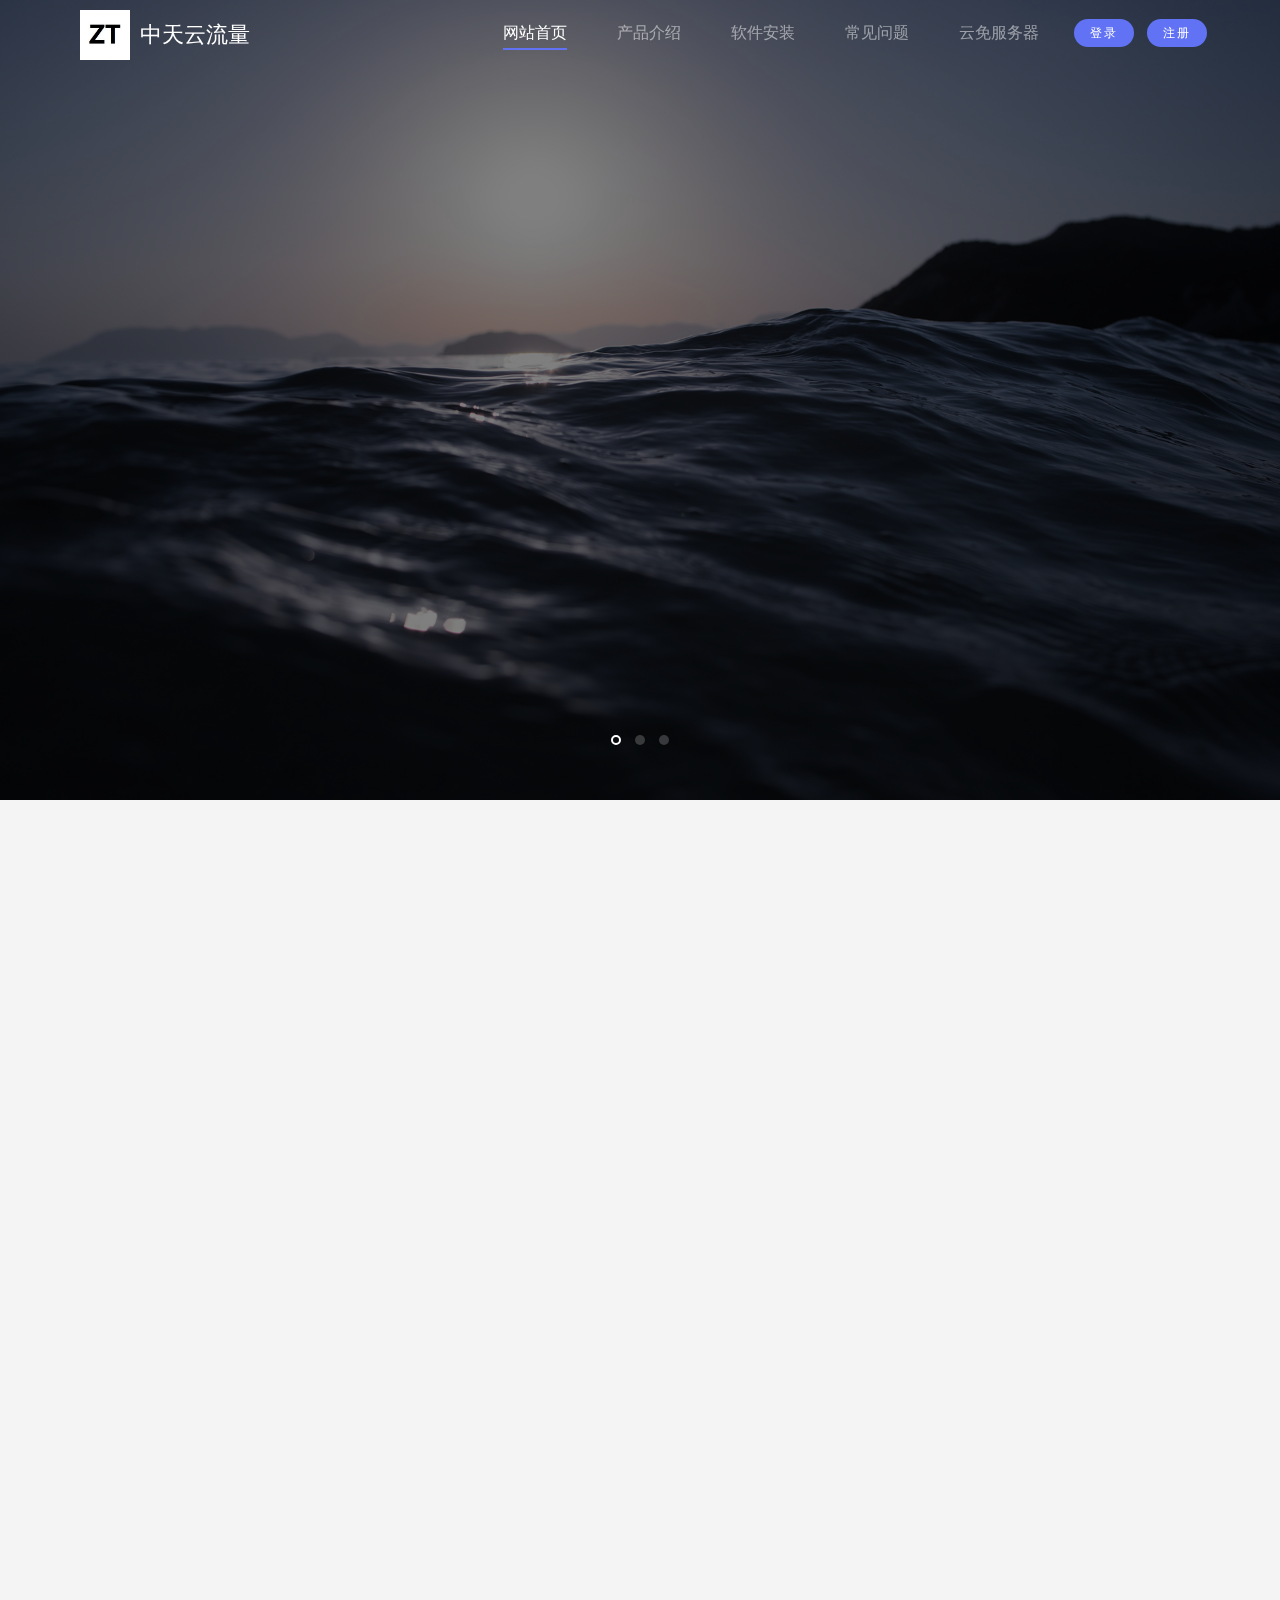
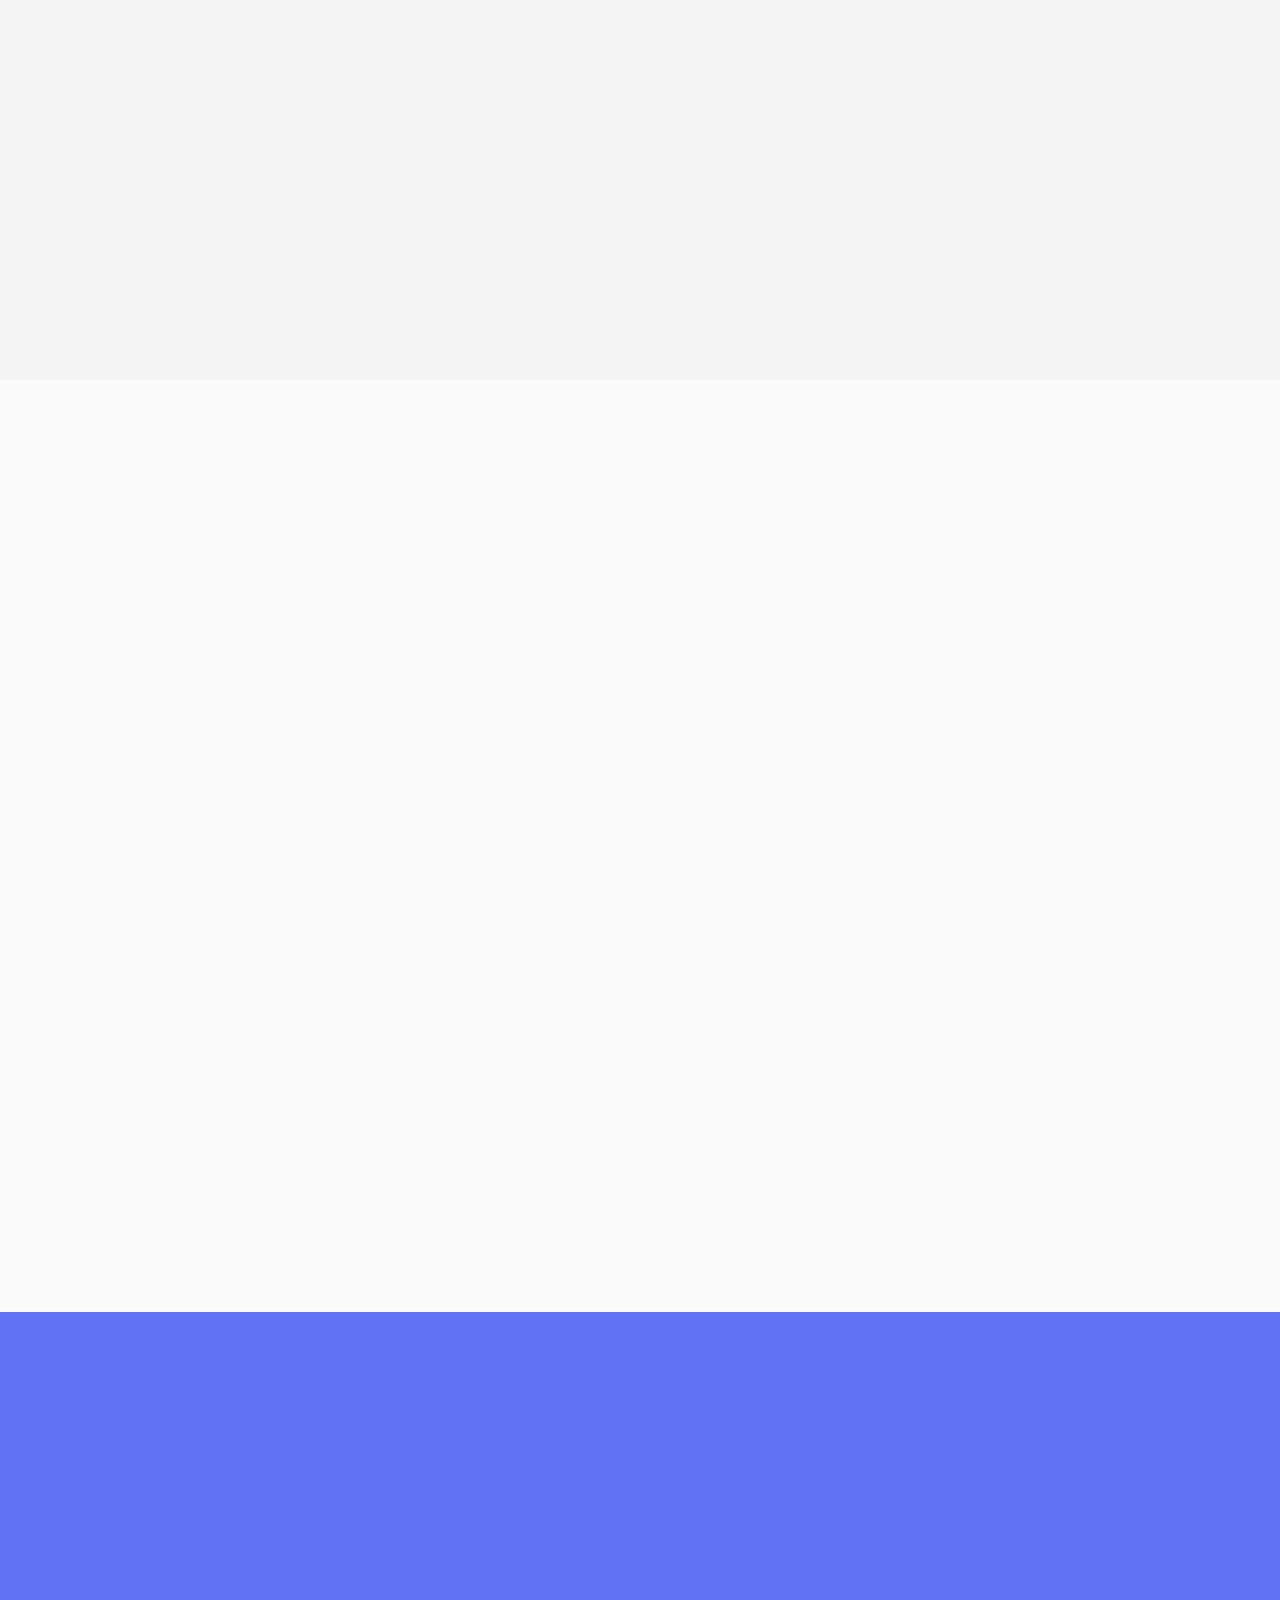
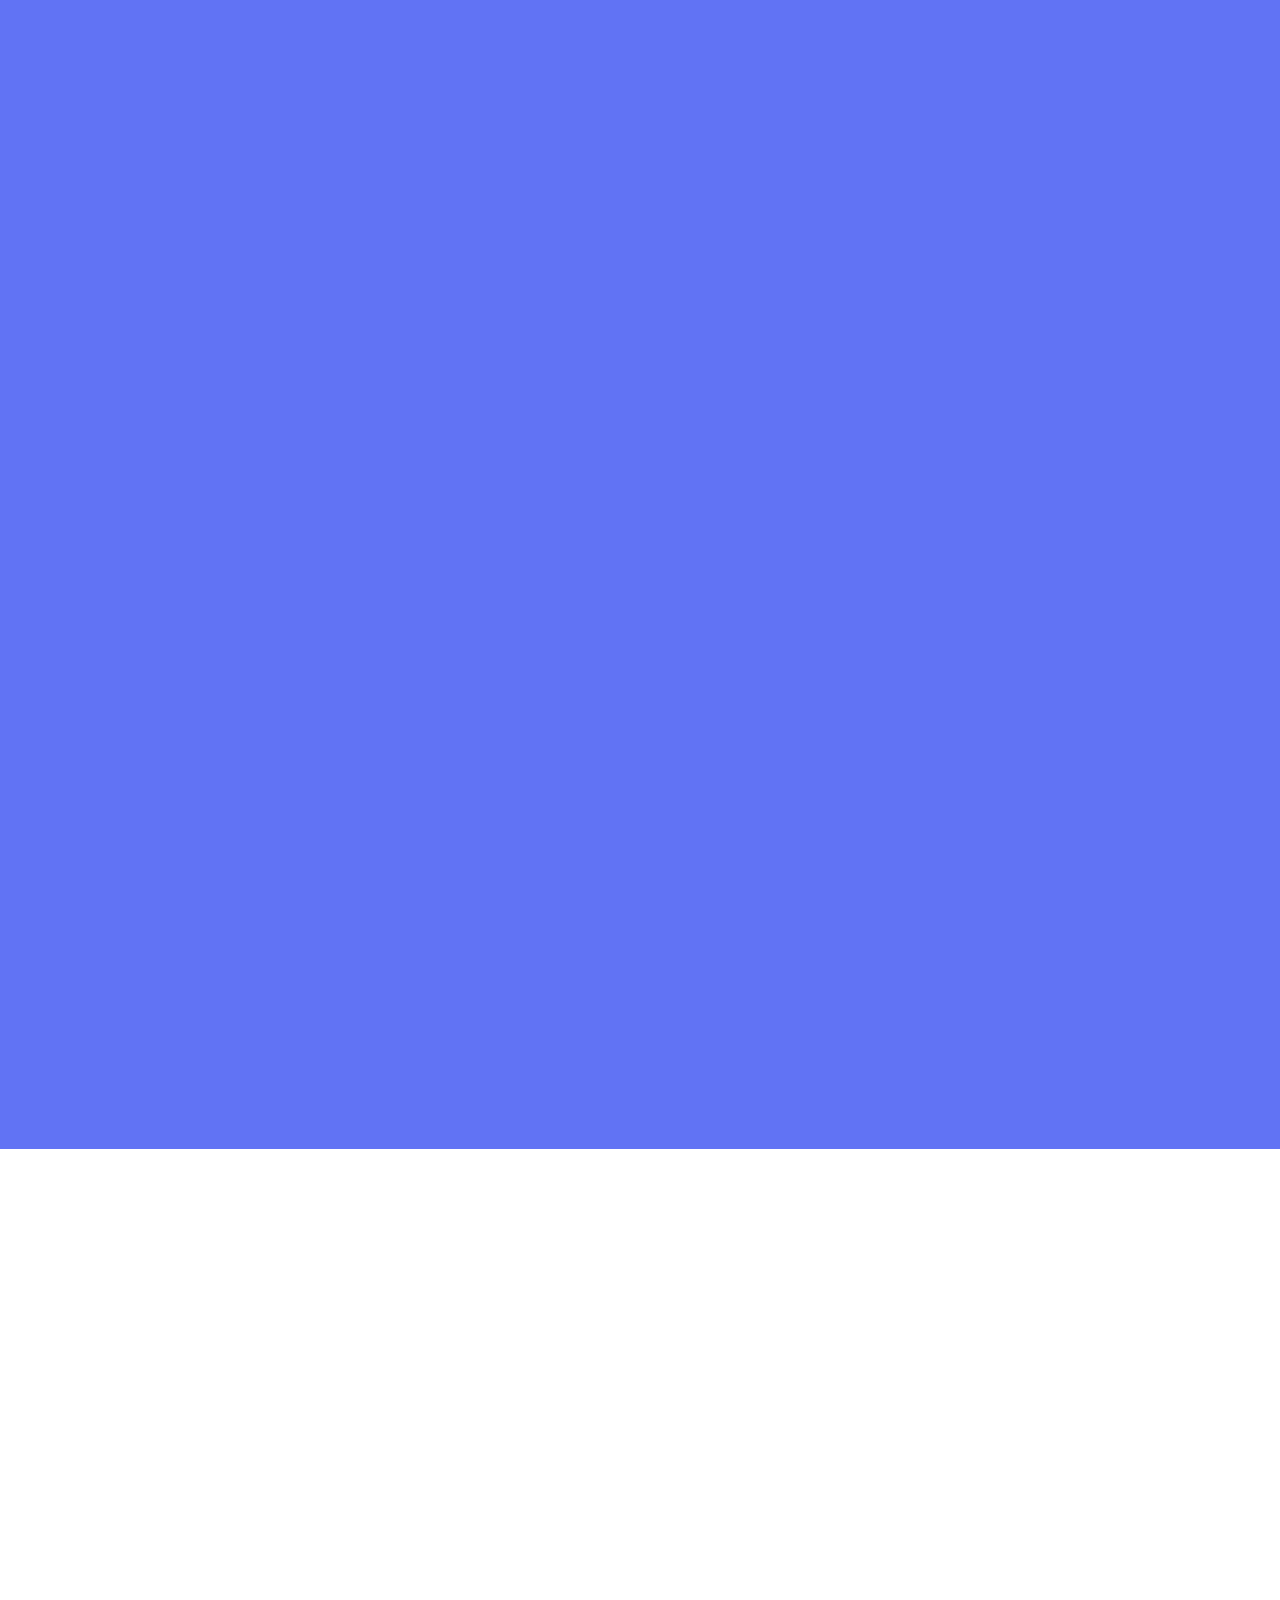
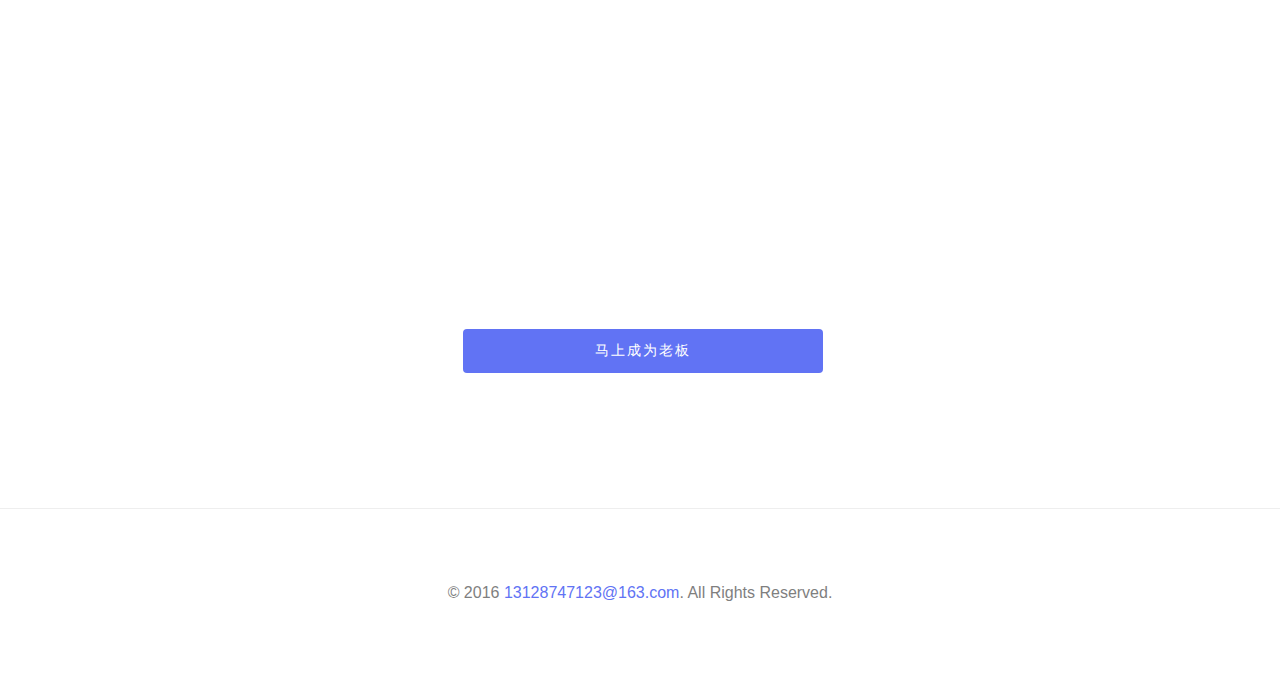
<file: zhongtian/index.html>
﻿<!DOCTYPE html>
<!--[if lt IE 7]>      <html class="no-js lt-ie9 lt-ie8 lt-ie7"> <![endif]-->
<!--[if IE 7]>         <html class="no-js lt-ie9 lt-ie8"> <![endif]-->
<!--[if IE 8]>         <html class="no-js lt-ie9"> <![endif]-->
<!--[if gt IE 8]><!--> <html class="no-js"> <!--<![endif]-->
  <head>
  <meta charset="utf-8">
  <meta http-equiv="X-UA-Compatible" content="IE=edge">
  <title>中天云 - 网站首页</title>
  <meta name="viewport" content="width=device-width, initial-scale=1">
  <meta name="keywords" content="中天云流量 诚信流量,诚信流量广东流量,诚信流量全国流量特价,诚信流量流量包月,诚信流量4G流量" />

  <link rel="shortcut icon" href="favicon.ico">
  <link rel="stylesheet" href="css/animate.css"> 
  <link rel="stylesheet" href="css/icomoon.css"> 
  <link rel="stylesheet" href="css/simple-line-icons.css">
  <link rel="stylesheet" href="css/owl.carousel.min.css">
  <link rel="stylesheet" href="css/owl.theme.default.min.css">
	  <link rel="stylesheet" href="css/bootstrap.css">
  <link rel="stylesheet" href="css/style.css">
  <link rel="stylesheet" id="theme-switch" href="css/style.css">
  <script src="js/modernizr-2.6.2.min.js"></script>
  <!-- FOR IE9 below -->
  <!--[if lt IE 9]>
  <script src="js/respond.min.js"></script>
  <![endif]-->



  </head>
<body>

	  <header role="banner" id="fh5co-header">
    <div class="container">
          <nav class="navbar navbar-default">
              <div class="navbar-header">
          <a href="#" class="js-fh5co-nav-toggle fh5co-nav-toggle" data-toggle="collapse" data-target="#navbar" aria-expanded="false" aria-controls="navbar"><i></i></a>
                  <a class="navbar-brand" href="./"><img src="picture/zesql4.png" />中天云流量</a>
              </div>
              <div id="navbar" class="navbar-collapse collapse">
                <ul class="nav navbar-nav navbar-right">
                  <li class="active"><a href="#" data-nav-section="home"><span>网站首页</span></a></li>
                  <li><a href="#" data-nav-section="services"><span>产品介绍</span></a></li>
                  <li><a href="#" data-nav-section="press"><span>软件安装</span></a></li>
                  <li><a href="#" data-nav-section="testimonials"><span>常见问题</span></a></li>
                  <li><a href="#" data-nav-section="pricing"><span>云免服务器</span></a></li>
                  <li><a target="_blank" href="#" class="btn btn-primary btn-sm">登录</a></li>
                  <li><a target="_blank" href="#" class="btn btn-primary btn-sm">注册</a></li>
                </ul>
              </div>
          </nav>
      <!-- </div> -->
      </div>
  </header>
	<div id="slider" data-section="home">
		<div class="owl-carousel owl-carousel-fullwidth">

		    <div class="item" style="background-image:url(images/hn0fqc.jpg)">
		    	<div class="overlay"></div>
		    	<div class="container" style="position: relative;">
		    		<div class="row">
		    			<div class="col-md-8 col-md-offset-2 text-center">
		    				<div class="fh5co-owl-text-wrap">
						    	<div class="fh5co-owl-text">
		    						<h1 class="fh5co-lead to-animate">超实惠云免服务器4G冲浪新时代</h1>
									<h2 class="fh5co-sub-lead to-animate">抵制高价流量，让你使用专用的云免服务器，安全快捷！ </h2>
									<p class="to-animate-2">
										<a href="#" class="btn btn-primary btn-lg" data-nav-section="pricing">现在马上联系，获得技术支持</a>
									</p>
								</div>
							</div>
		    			</div>
		    		</div>
		    	</div>
		    </div>
		    <div class="item" style="background-image:url(images/29uhkr.jpg)">
		    	<div class="container" style="position: relative;">
		    		<div class="row">
					    <div class="col-md-7 col-sm-7">
			    			<div class="fh5co-owl-text-wrap">
						    	<div class="fh5co-owl-text">
						    		<h1 class="fh5co-lead to-animate">支持IOS6-IOS10系统</h1>
									<h2 class="fh5co-sub-lead to-animate">一次安装永久支持续费，VPN连接200M服务器转接</h2>
									<p class="to-animate-2"><a href="ios.html" class="btn btn-primary btn-lg">查看安装流程</a></p>
						    	</div>
						    </div>
					    </div>
		    		</div>
		    	</div>
		    </div>
		    <div class="item item3" style="background-image:url(images/0i6fae.jpg)">
		    	<div class="container" style="position: relative;">
		    		<div class="row">
		    			<div class="col-md-7 col-md-push-1 col-md-push-5 col-sm-7 col-sm-push-1 col-sm-push-5">
			    			<div class="fh5co-owl-text-wrap">
						    	<div class="fh5co-owl-text">
						    		<h1 class="fh5co-lead to-animate">安卓系统完美支持</h1>
									<h2 class="fh5co-sub-lead to-animate">操作人性化，流量软件上手很简单，使用仅需简单操作几步</h2>
									<p class="to-animate-2"><a href="and.html" class="btn btn-primary btn-lg">查看安装流程</a></p>
						    	</div>
						    </div>
					    </div>
		    		</div>
		    	</div>
		    </div>

		</div>
	</div>

    <div class="copyrights">Collect from <a href="#" >中天云流量</a></div>
	
	<div id="fh5co-our-services" data-section="services">
		<div class="container">
			<div class="row row-bottom-padded-sm">
				<div class="col-md-12 section-heading text-center">
					<h2 class="to-animate">产品介绍</h2>
					<div class="row">
						<div class="col-md-8 col-md-offset-2 to-animate">
							<h3>中天云流量是一个让用户体验超低的价格，高品质的流量服务，坚决让运营商让利惠民，我们将以实力赢得大家的青睐！</h3>
						</div>
					</div>
				</div>
			</div>
			<div class="row">
				<div class="col-md-4">
					<div class="box to-animate">
						<div class="icon colored-5"><span><i class="icon-rocket"></i></span></div>
						<h3>网速提升</h3>
						<p>移动联通4G网络轻松提升，无束缚，轻松上5M/s</p>
					</div>
					<div class="box to-animate">
						<div class="icon colored-4"><span><i class="icon-heart"></i></span></div>
						<h3>无需设置</h3>
						<p>只需要输入您注册的账号和密码，轻松登录即可</p>
					</div>
				</div>
				<div class="col-md-4">
					<div class="box to-animate">
						<div class="icon colored-2"><span><i class="icon-screen-desktop"></i></span></div>
						<h3>安卓/苹果</h3>
						<p>支持目前最流行的机型，苹果IOS/安卓全机型兼容，我们坚持领先一步</p>
					</div>
					<div class="box to-animate">
						<div class="icon colored-1"><span><i class="icon-mustache"></i></span></div>
						<h3>轻松连接</h3>
						<p>有信号的地方即可使用，连接速度极快，您只需消耗几kb流量即可完成登录。</p>
					</div>
				</div>
				<div class="col-md-4">
					<div class="box to-animate">
						<div class="icon colored-3"><span><i class="icon-user"></i></span></div>
						<h3>操作简单</h3>
						<p>提供会员中心查询流量，在线充值流量服务，随时了解使用情况</p>
					</div>
					<div class="box to-animate">
						<div class="icon colored-6"><span><i class="icon-eye"></i></span></div>
						<h3>海量资源</h3>
						<p>无论是差旅，商务，休闲，去到哪里随便看，再也不担心宝宝追不了《老九门》</p>
					</div>
				</div>
			</div>
		</div>
	</div>
	
	<div id="fh5co-press" data-section="press">
		<div class="container">
			<div class="row">
				<div class="col-md-12 section-heading text-center">
					<h2 class="single-animate animate-press-1">软件安装</h2>
					<div class="row">
						<div class="col-md-8 col-md-offset-2 subtext single-animate animate-press-2">
							<h3>云流量无需等待，秒连接！全面兼容，安卓/IOS系统零风险！</h3>
						</div>
					</div>
				</div>
			</div>
			<div class="col-md-8 col-md-offset-2">
				<div class="row row-bottom-padded-lg">
					<div class="col-md-6 text-center to-animate">
						<div class="person">
							<a href="ios.html"><img src="picture/person2.jpg" class="img-responsive img-rounded" alt="Person"></a>
							<a href="ios.html"><h3 class="name">IOS系统</h3></a>
							<div class="position">切换ID安装即可快速使用</div>
						</div>
					</div>
					<div class="col-md-6 text-center to-animate">
						<div class="person">
							<a href="and.html"><img src="picture/person3.jpg" class="img-responsive img-rounded" alt="Person"></a>
							<a href="and.html"><h3 class="name">安卓系统</h3></a>
							<div class="position">一键下载即可安装使用</div>
						</div>
					</div>
				</div>
			</div>
		</div>
	</div>

	<div id="fh5co-testimonials" data-section="testimonials">		
		<div class="container">
			<div class="row">
				<div class="col-md-12 section-heading text-center">
					<h2 class="to-animate">常见问题</h2>
					<div class="row">
						<div class="col-md-8 col-md-offset-2 subtext to-animate">
							<h3>每实际使用1G流量仅扣几M套餐内流量，通过客户端使用的云节流功能，从而实现随时随地无限免费流量上网！</h3>
						</div>
					</div>
				</div>
			</div>
			<div class="row">
				<div class="col-md-4">
					<div class="box-testimony to-animate">
						<blockquote>
							<span class="quote"><span><i class="icon-quote-left"></i></span></span>
							<p>A、可能由于服务器连接过于频繁，请关闭软件重新登录重新连接即可<br>
							B、可能你的手机CPU过热，重启你的手机然后重新登录重新连接即可<br>
							C、可能是我们的服务器出现问题了，停止使用然后联系客服即可<br>
							D、每个地区所用线路不一样，使用过程中发现会扣掉自身流量套餐的流量，尝试更改手机网络接入点改为wap或者net试一下</p>
						</blockquote>
						<p class="author">账号正常，连接时却一直连接不上</p>
					</div>
				</div>
				<div class="col-md-4">
					<div class="box-testimony to-animate">
						<blockquote>
							<span class="quote"><span><i class="icon-quote-left"></i></span></span>
							<p>因为需要登录苹果美国版商店进行下载软件才可进行云流量的使用，中国苹果商店没有上架该软甲！</p>
						</blockquote>
						<p class="author">为什么要退出的苹果ID？</p>
					</div>
				</div>
				<div class="col-md-4">
					<div class="box-testimony to-animate">
						<blockquote>
							<span class="quote"><span><i class="icon-quote-left"></i></span></span>
							<p>A、由于4G手机数据和通话不在一个网络模式下的原因，用户在接打电话是会断开数据通信，所以在通话之后，需要重新连接软件，然后再继续上网；<br>B、锁屏熄屏或者手机清理后台都有可能造成软件掉线，从而不能使用大猫哥流量；<br>C、用户在观看视频的同时请留意屏幕左上角的小钥匙是否还显示，以防掉线完全消耗你自身的流量，具体消耗比例以测试为准。</p>
						</blockquote>
						<p class="author">为什么有时候断线连接不上？</p>
					</div>
				</div>
				<div class="col-md-4">
					<div class="box-testimony to-animate">
						<blockquote>
							<span class="quote"><span><i class="icon-quote-left"></i></span></span>
							<p>A、本软件在每次登陆或者连接时可能需要损耗50K左右手机套餐流量，手机自带的软件在后台运行会消耗少量流量。<br>
							B、在使用过程中如果遇到掉线又重新连接，掉线重新连接需要一定的时间。<br>
							C、本软件在部分城市存在盲区包括个别手机品牌型号不能兼容导致不能使用，首次使用时一定要先做测试，确认不会消耗你手机流量套餐的流量后再继续使用。</p>
						</blockquote>
						<p class="author">使用本软件为什么会消耗本机流量？</p>
					</div>
				</div>
				<div class="col-md-4">
					<div class="box-testimony to-animate">
						<blockquote>
							<span class="quote"><span><i class="icon-quote-left"></i></span></span>
							<p>1、关闭你的wifi，开启你的手机流量数据，把所有正在运行的软件都关闭<br>2、如果手机双卡双待，请切换到您用来上网的手机卡。<br>3、不支持手机开热点。</p>
						</blockquote>
						<p class="author">请问有什么注意事项？</p>
					</div>
				</div>
				<div class="col-md-4">
					<div class="box-testimony to-animate">
						<blockquote>
							<span class="quote"><span><i class="icon-quote-left"></i></span></span>
							<p>A、拨打电话时，手机网络会自行中断，通话完成之后软件会自动重新连接，可能有部分手机需要手动重新连接软件。<br>
							B、部分手机自带一键清理功能，或者安装360，手机管家，手机助手等此类软件，请将流量库设置为白名单，可以避免部分掉线问题<br>
							C、请不要随便恢复手机出厂设置，也不要随便清理手机数据，由此造成的损失自行承担。</p>
						</blockquote>
						<p class="author">软件在使用的过程中会发生掉线？</p>
					</div>
				</div>
			</div>
		</div>
	</div>

	<div id="fh5co-pricing" data-section="pricing">
		<div class="container">
			<div class="row">
				<div class="col-md-12 section-heading text-center">
					<h2 class="single-animate animate-pricing-1">云免服务器+免流系统搭建</h2>
					<div class="row">
						<div class="col-md-8 col-md-offset-2 subtext single-animate animate-pricing-2">
							<h3>是否已经心动不已？马上合作加盟吧！</h3>
						</div>
					</div>
				</div>
			</div>
			<div class="row">
				<div class="col-md-3 col-sm-6 to-animate">
					<div class="price-box popular">
						<div class="popular-text">云免服务器30M独享+免流系统搭建</div>
						<div class="price">258<small>元</small></div>
						<p>每月免费2000G流量</p>
						<hr>
						<ul class="pricing-info">
							<li>续费元65/月</li>
						</ul>
						<a href="#" class="btn btn-primary btn-block" class="btn btn-default btn-sm">立即订购</a>
					</div>
				</div>
				<div class="col-md-3 col-sm-6 to-animate">
					<div class="price-box popular">
						<div class="popular-text">云免服务器200M独享+免流系统搭建</div>
						<div class="price">358<small>元起</small></div>
						<p>每月免费2000G流量</p>
						<hr>
						<ul class="pricing-info">
							<li>续费元130/月</li>
						</ul>
						<a href="#" class="btn btn-primary btn-block" class="btn btn-default btn-sm">立即订购</a>
					</div>
				</div>
				<div class="col-md-3 col-sm-6 to-animate">
					<div class="price-box popular">
						<div class="popular-text">云免服务器200M独享+免流系统搭建</div>
						<div class="price">358<small>元</small></div>
						<p>每月免费2000G流量</p>
						<hr>
						<ul class="pricing-info">
							<li>续费元130/月</li>

						</ul>
						<a href="#" class="btn btn-primary btn-block" class="btn btn-default btn-sm">立即订购</a>
					</div>
				</div>
				<div class="col-md-3 col-sm-6 to-animate">
					<div class="price-box popular">
						<div class="popular-text">云免服务器200M独享+免流系统搭建</div>
						<div class="price">358<small>元</small></div>
						<p>每月免费2000G流量</p>
						<hr>
						<ul class="pricing-info">
							<li>续费元130/月</li>

						</ul>
						<a href="#" class="btn btn-primary btn-block" class="btn btn-default btn-sm">立即订购</a>
					</div>
				</div>
			</div>
			<div class="row">
				<div class="col-md-4 col-md-offset-4">
					<a href="#" class="btn btn-primary btn-block">马上成为老板</a>
				</div>
			</div>
		</div>
	</div>

	    <hr>
    <footer id="footer" role="contentinfo">
        <div class="container">
            <div class="row row-bottom-padded-sm">
                <div class="col-md-12">
                    <p class="copyright text-center">&copy; 2016 <a href="#">13128747123@163.com</a>. All Rights Reserved. </p>
                </div>
            </div>
            
        </div>
    </footer>  
   
    <script src="js/jquery.min.js"></script>
    <script src="js/jquery.easing.1.3.js"></script>   
    <script src="js/bootstrap.min.js"></script>  
    <script src="js/jquery.waypoints.min.js"></script>  
    <script src="js/owl.carousel.min.js"></script>
    <script src="js/jquery.style.switcher.js"></script>
    <script>
    $(function(){
        $('#colour-variations ul').styleSwitcher({
            defaultThemeId: 'theme-switch',
            hasPreview: false,
            cookie: {
                expires: 30,
                isManagingLoad: true
            }
        }); 
        $('.option-toggle').click(function() {
            $('#colour-variations').toggleClass('sleep');
        });
    });
    </script>
     
    <script src="js/main.js"></script>  
    <script src="js/jquery.fancybox.js" type="text/javascript"></script>  
    <link href="css/jquery.fancybox.css" media="screen" rel="stylesheet" type="text/css" />   
    <script src="js/fancybox_app.js" type="text/javascript"></script>     
    <script src="js/jquery.mousewheel-3.0.6.pack.js" type="text/javascript"></script>  
	</body>
</html>
</file>
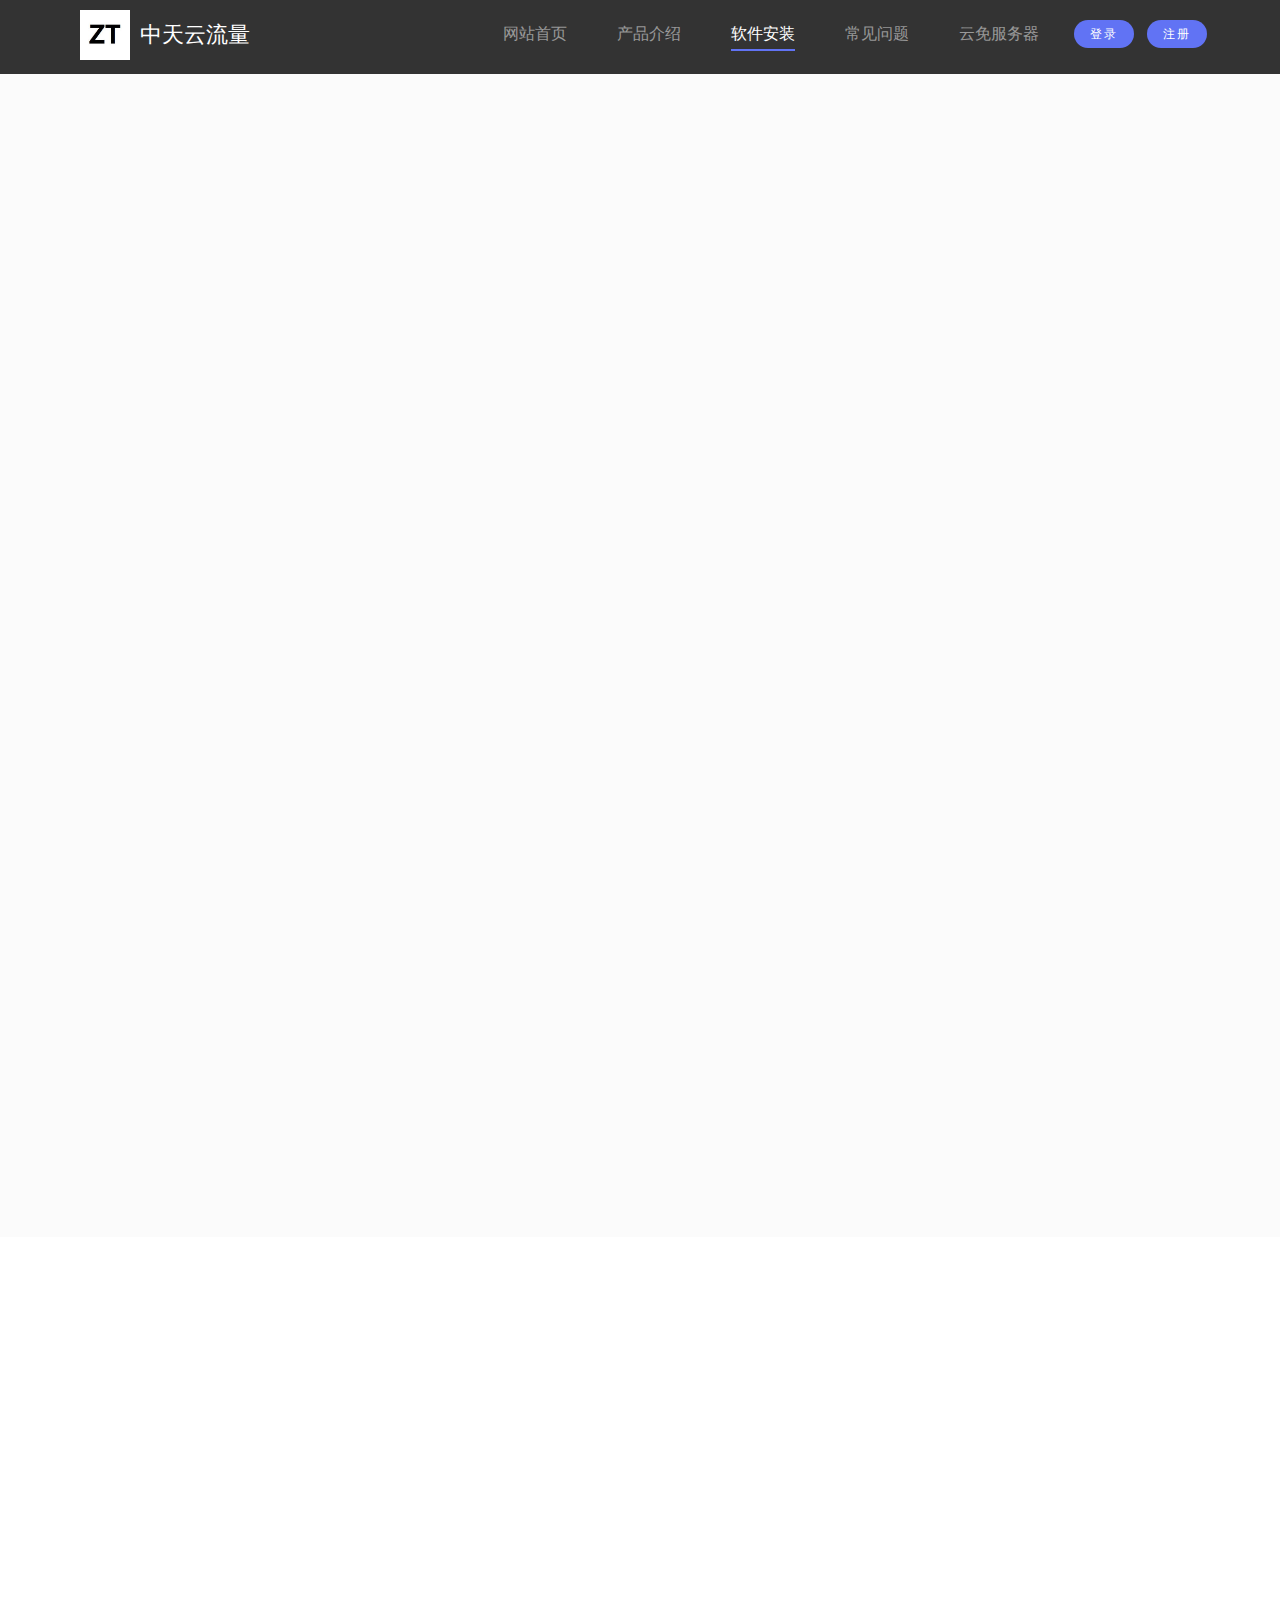
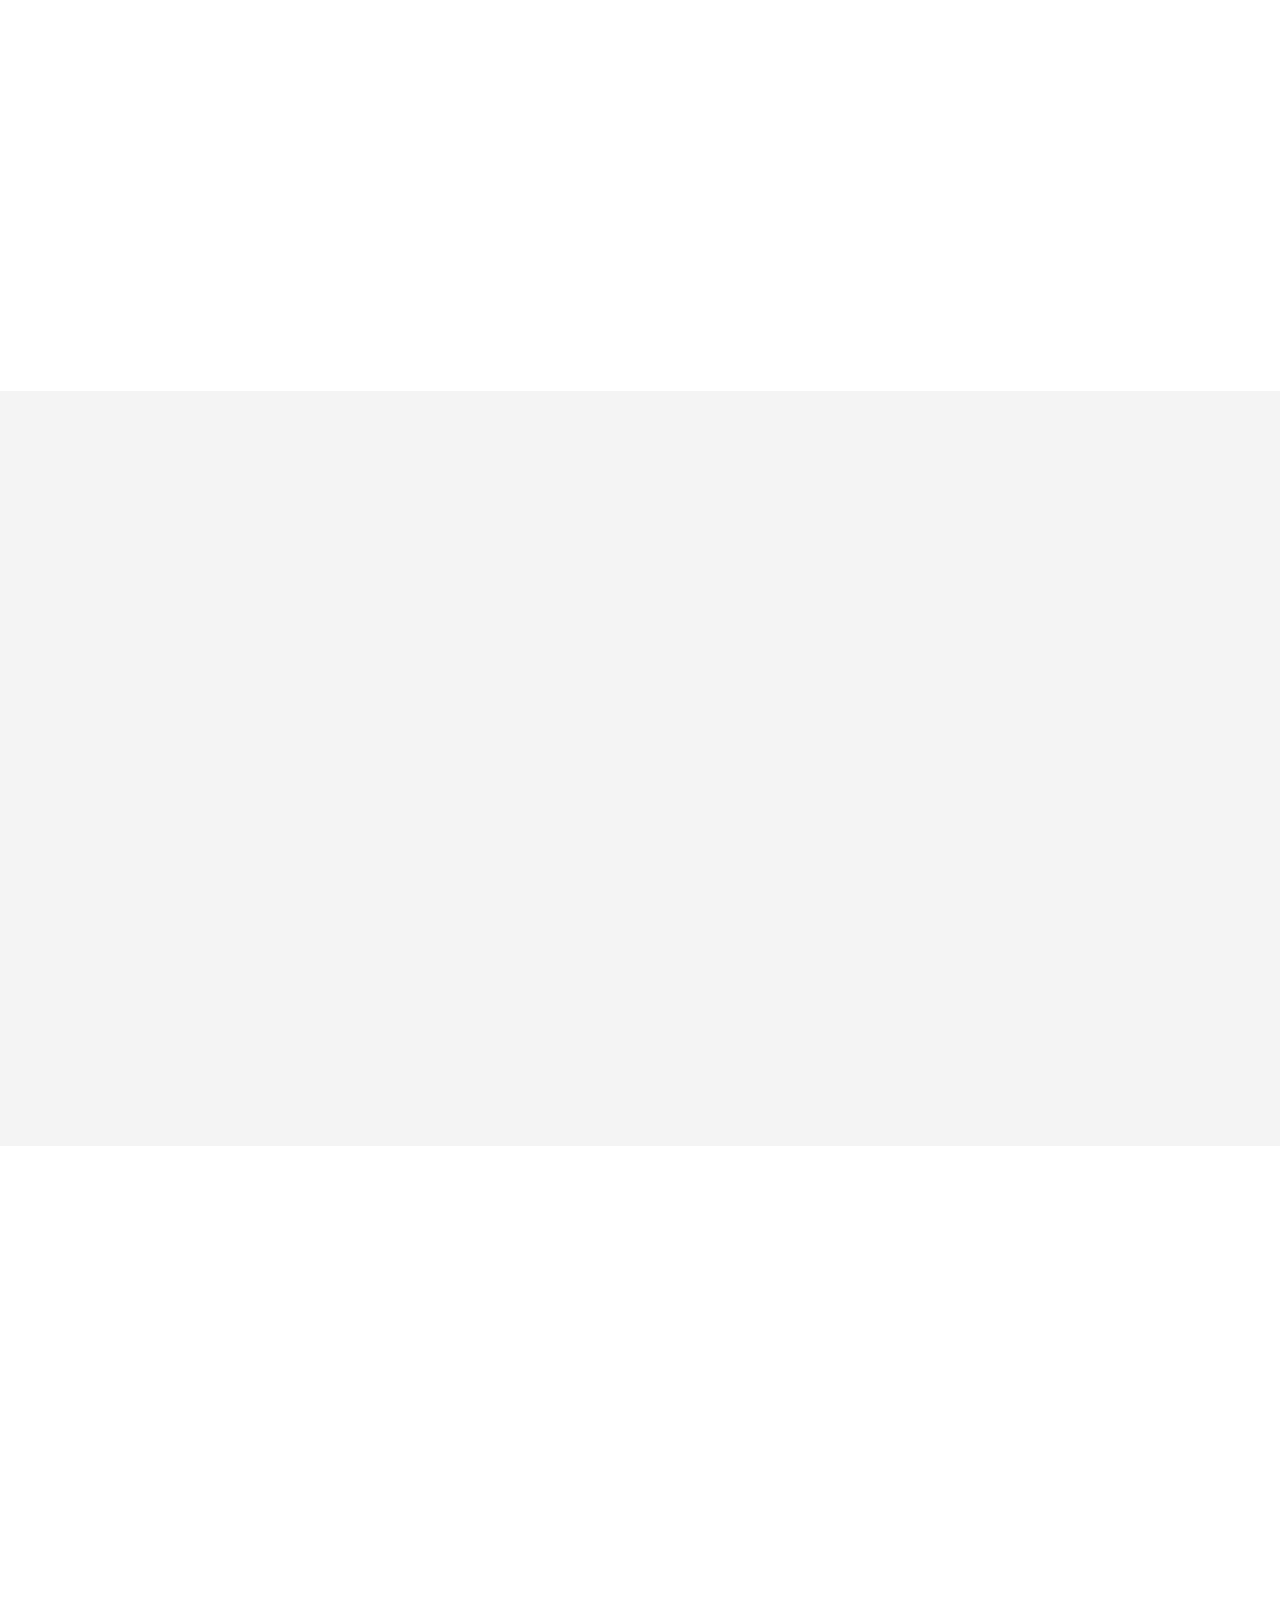
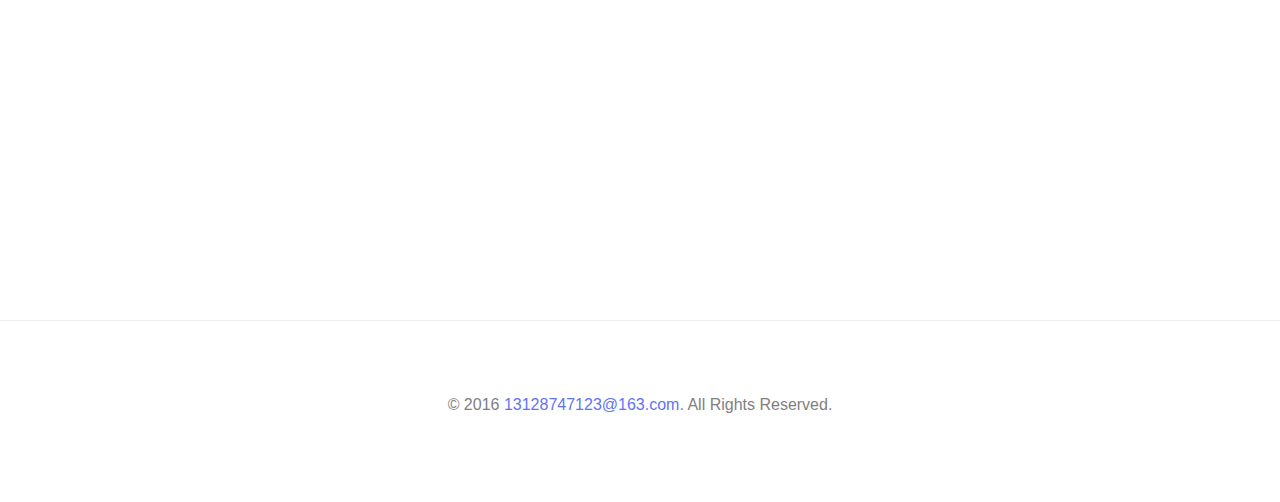
<file: zhongtian/ios.html>
﻿<!DOCTYPE html>
<!--[if lt IE 7]>      <html class="no-js lt-ie9 lt-ie8 lt-ie7"> <![endif]-->
<!--[if IE 7]>         <html class="no-js lt-ie9 lt-ie8"> <![endif]-->
<!--[if IE 8]>         <html class="no-js lt-ie9"> <![endif]-->
<!--[if gt IE 8]><!--> <html class="no-js"> <!--<![endif]-->
  <head>
  <meta charset="utf-8">
  <meta http-equiv="X-UA-Compatible" content="IE=edge">
  <title>中天云流量 - IOS系统</title>
  <meta name="viewport" content="width=device-width, initial-scale=1">
  <meta name="keywords" content="诚信流量,诚信流量广东流量,诚信流量全国流量特价,诚信流量流量包月,诚信流量4G流量" />
 
  <link rel="shortcut icon" href="favicon.ico"> 
  <link rel="stylesheet" href="css/animate.css">  
  <link rel="stylesheet" href="css/icomoon.css">  
  <link rel="stylesheet" href="css/simple-line-icons.css"> 
  <link rel="stylesheet" href="css/owl.carousel.min.css">
  <link rel="stylesheet" href="css/owl.theme.default.min.css">  
  <link rel="stylesheet" href="css/bootstrap.css">
  <link rel="stylesheet" href="css/style.css">
  <link rel="stylesheet" id="theme-switch" href="css/style.css">
  <script src="js/modernizr-2.6.2.min.js"></script>
  <!-- FOR IE9 below -->
  <!--[if lt IE 9]>
  <script src="js/respond.min.js"></script>
  <![endif]-->


  </head>
<body id="ios">
	
	  <header role="banner" id="fh5co-header">
    <div class="container">
          <nav class="navbar navbar-default">
              <div class="navbar-header">        
          <a href="#" class="js-fh5co-nav-toggle fh5co-nav-toggle" data-toggle="collapse" data-target="#navbar" aria-expanded="false" aria-controls="navbar"><i></i></a>
                  <a class="navbar-brand" href="#"><img src="picture/zesql4.png" />中天云流量</a>
              </div>
              <div id="navbar" class="navbar-collapse collapse">
                <ul class="nav navbar-nav navbar-right">
                  <li class="active"><a href="index.html" data-nav-section="home"><span>网站首页</span></a></li>
                  <li><a href="index.html#fh5co-our-services" data-nav-section="services"><span>产品介绍</span></a></li>
                  <li><a href="index.html#fh5co-press" data-nav-section="press"><span>软件安装</span></a></li>
                  <li><a href="index.html#fh5co-testimonials" data-nav-section="testimonials"><span>常见问题</span></a></li>
                  <li><a href="index.html#fh5co-pricing" data-nav-section="pricing"><span>云免服务器</span></a></li>
                  <li><a target="_blank" href="#" class="btn btn-primary btn-sm">登录</a></li>
                  <li><a target="_blank" href="#" class="btn btn-primary btn-sm">注册</a></li>
                </ul>
              </div>
          </nav>
      <!-- </div> -->
      </div>
  </header>
	<div id="fh5co-press" data-section="press">
		<div class="container">
			<div class="row">
				<div class="col-md-12 section-heading text-center">
					<h2 class="single-animate animate-press-1">IOS系统安装流程</h2>
					<div class="row">
						<div class="col-md-8 col-md-offset-2 subtext single-animate animate-press-2">
							<h3>苹果手机仅需4步即可完成软件安装</h3>
							<p><a href="#" class="btn btn-primary btn-sm" target="_blank">已经安装了，请联系代理商获取配置文件！</a></p>
						</div>
					</div>
				</div>
			</div>
			<div class="row set">
				<div class="col-md-6 text">
					<div class="to-animate">
						<div class="fh5co-press-text">
							<h3 class="h2 fh5co-press-title"><i class="id">1</i>进入“手机设置”</h3>
							<p>
								帐号：13128747123@163.com<br>
								密码：123456789<br><br>
								帐号：13128747123@163.com<br>
								密码：123456789<br><br>
								帐号：13128747123@163.com<br>
								密码：123456789<br><br>
							    如果以上帐号失效<br>
								请自行去淘宝购买美国ID<br><br>
							
							</p>

							<p><b>* 该ID仅提供登陆App Store商店下载应用，请下载完成后退出此ID！</b></p>
							<p><a href="#" class="btn btn-primary btn-sm hide">Learn more</a></p>
						</div>
					</div>
				</div>
				<div class="col-md-6">
					<div class="to-animate">
						<img src="picture/ios_03.jpg">
					</div>
				</div>
			</div>
		</div>
	</div>

	<div id="fh5co-pricing">
		<div class="container">
			<div class="row set">
				<div class="col-md-6 text">
					<div class="to-animate">
						<div class="fh5co-press-text">
							<h3 class="h2 fh5co-press-title"><i class="id">2</i>下载“OpenVPN”</h3>
							<p>如出现无法搜索空白页面，请稍作等待；<br>
							该软件无法下载或者遇到问题，请联系代理商；</p>
							<p><a href="#" class="btn btn-primary btn-sm hide">Learn more</a></p>
						</div>
					</div>
				</div>
				<div class="col-md-6">
					<div class="to-animate">
						<img src="picture/ios_07.jpg">
					</div>
				</div>
			</div>
		</div>
	</div>

	<div id="fh5co-our-services">
		<div class="container">
			<div class="row set">
				<div class="col-md-6 text">
					<div class="to-animate">
						<div class="fh5co-press-text">
							<h3 class="h2 fh5co-press-title"><i class="id">3</i>加载“云流量”</h3>
							<p>打开代理商发送给你的运营商网络配置文件；<br>
							输入帐号和密码，未注册请联系代理商；</p>
							<p><a href="#" class="btn btn-primary btn-sm hide">Learn more</a></p>
						</div>
					</div>
				</div>
				<div class="col-md-6">
					<div class="to-animate">
						<img src="picture/ios_11.jpg">
					</div>
				</div>
			</div>
		</div>
	</div>

	<div id="fh5co-features">
		<div class="container">
			<div class="row set">
				<div class="col-md-6 text">
					<div class="to-animate">
						<div class="fh5co-press-text">
							<h3 class="h2 fh5co-press-title"><i class="id">4</i>登录“云流量”</h3>
							<p>关闭OpenVPN软件仍然会在线，只有手动关闭才会下线此软件，请保持网站在后台运行；<br>
							自行开启浏览器打开百度输入关键词“ip”，如显示“线路配置自己的IP”即成功连接；</p>
							<p><a href="#" class="btn btn-primary btn-sm"  target="_blank">点击检测是否成功？</a></p>
							<p><b>* 搜索结果为“线路配置自己的IP”即成功连接</b></p>
						</div>
					</div>
				</div>
				<div class="col-md-6">
					<div class="to-animate">
						<img src="picture/ios_13.jpg">
					</div>
				</div>
			</div>
		</div>
	</div>

	    <hr>
    <footer id="footer" role="contentinfo">
        <div class="container">
            <div class="row row-bottom-padded-sm">
                <div class="col-md-12">
                    <p class="copyright text-center">&copy; 2016 <a href="#">13128747123@163.com</a>. All Rights Reserved.</p>
                </div>
            </div>
           
        </div>
    </footer>  
   
    <script src="js/jquery.min.js"></script>
    <script src="js/jquery.easing.1.3.js"></script>   
    <script src="js/bootstrap.min.js"></script>  
    <script src="js/jquery.waypoints.min.js"></script>   
    <script src="js/owl.carousel.min.js"></script> 
    <script src="js/jquery.style.switcher.js"></script>
    <script>
    $(function(){
        $('#colour-variations ul').styleSwitcher({
            defaultThemeId: 'theme-switch',
            hasPreview: false,
            cookie: {
                expires: 30,
                isManagingLoad: true
            }
        }); 
        $('.option-toggle').click(function() {
            $('#colour-variations').toggleClass('sleep');
        });
    });
    </script>

    <script src="js/main.js"></script>
    <script src="js/jquery.fancybox.js" type="text/javascript"></script>  
    <link href="css/jquery.fancybox.css" media="screen" rel="stylesheet" type="text/css" />  
    <script src="js/fancybox_app.js" type="text/javascript"></script>  
    <script src="js/jquery.mousewheel-3.0.6.pack.js" type="text/javascript"></script> 
</body> 	
</html>
</file>
<file: zhongtian/css/icomoon.css>
﻿

[class^="icon-"], [class*=" icon-"] {
	font-family: 'icomoon';
	speak: none;
	font-style: normal;
	font-weight: normal;
	font-variant: normal;
	text-transform: none;
	line-height: 1;

	/* Better Font Rendering =========== */
	-webkit-font-smoothing: antialiased;
	-moz-osx-font-smoothing: grayscale;
}

.icon-glass:before {
	content: "\f000";
}
.icon-music:before {
	content: "\f001";
}
.icon-search2:before {
	content: "\f002";
}
.icon-envelope-o:before {
	content: "\f003";
}
.icon-heart:before {
	content: "\f004";
}
.icon-star:before {
	content: "\f005";
}
.icon-star-o:before {
	content: "\f006";
}
.icon-user:before {
	content: "\f007";
}
.icon-film:before {
	content: "\f008";
}
.icon-th-large:before {
	content: "\f009";
}
.icon-th:before {
	content: "\f00a";
}
.icon-th-list:before {
	content: "\f00b";
}
.icon-check:before {
	content: "\f00c";
}
.icon-close:before {
	content: "\f00d";
}
.icon-remove:before {
	content: "\f00d";
}
.icon-times:before {
	content: "\f00d";
}
.icon-search-plus:before {
	content: "\f00e";
}
.icon-search-minus:before {
	content: "\f010";
}
.icon-power-off:before {
	content: "\f011";
}
.icon-signal:before {
	content: "\f012";
}
.icon-cog:before {
	content: "\f013";
}
.icon-gear:before {
	content: "\f013";
}
.icon-trash-o:before {
	content: "\f014";
}
.icon-home:before {
	content: "\f015";
}
.icon-file-o:before {
	content: "\f016";
}
.icon-clock-o:before {
	content: "\f017";
}
.icon-road:before {
	content: "\f018";
}
.icon-download:before {
	content: "\f019";
}
.icon-arrow-circle-o-down:before {
	content: "\f01a";
}
.icon-arrow-circle-o-up:before {
	content: "\f01b";
}
.icon-inbox:before {
	content: "\f01c";
}
.icon-play-circle-o:before {
	content: "\f01d";
}
.icon-repeat2:before {
	content: "\f01e";
}
.icon-rotate-right:before {
	content: "\f01e";
}
.icon-refresh:before {
	content: "\f021";
}
.icon-list-alt:before {
	content: "\f022";
}
.icon-lock:before {
	content: "\f023";
}
.icon-flag:before {
	content: "\f024";
}
.icon-headphones:before {
	content: "\f025";
}
.icon-volume-off:before {
	content: "\f026";
}
.icon-volume-down:before {
	content: "\f027";
}
.icon-volume-up:before {
	content: "\f028";
}
.icon-qrcode:before {
	content: "\f029";
}
.icon-barcode:before {
	content: "\f02a";
}
.icon-tag:before {
	content: "\f02b";
}
.icon-tags:before {
	content: "\f02c";
}
.icon-book:before {
	content: "\f02d";
}
.icon-bookmark:before {
	content: "\f02e";
}
.icon-print:before {
	content: "\f02f";
}
.icon-camera:before {
	content: "\f030";
}
.icon-font:before {
	content: "\f031";
}
.icon-bold:before {
	content: "\f032";
}
.icon-italic:before {
	content: "\f033";
}
.icon-text-height:before {
	content: "\f034";
}
.icon-text-width:before {
	content: "\f035";
}
.icon-align-left:before {
	content: "\f036";
}
.icon-align-center2:before {
	content: "\f037";
}
.icon-align-right:before {
	content: "\f038";
}
.icon-align-justify2:before {
	content: "\f039";
}
.icon-list:before {
	content: "\f03a";
}
.icon-dedent:before {
	content: "\f03b";
}
.icon-outdent:before {
	content: "\f03b";
}
.icon-indent:before {
	content: "\f03c";
}
.icon-video-camera:before {
	content: "\f03d";
}
.icon-image:before {
	content: "\f03e";
}
.icon-photo:before {
	content: "\f03e";
}
.icon-picture-o:before {
	content: "\f03e";
}
.icon-pencil:before {
	content: "\f040";
}
.icon-map-marker:before {
	content: "\f041";
}
.icon-adjust:before {
	content: "\f042";
}
.icon-tint:before {
	content: "\f043";
}
.icon-edit:before {
	content: "\f044";
}
.icon-pencil-square-o:before {
	content: "\f044";
}
.icon-share-square-o:before {
	content: "\f045";
}
.icon-check-square-o:before {
	content: "\f046";
}
.icon-arrows:before {
	content: "\f047";
}
.icon-step-backward:before {
	content: "\f048";
}
.icon-fast-backward:before {
	content: "\f049";
}
.icon-backward:before {
	content: "\f04a";
}
.icon-play2:before {
	content: "\f04b";
}
.icon-pause2:before {
	content: "\f04c";
}
.icon-stop2:before {
	content: "\f04d";
}
.icon-forward:before {
	content: "\f04e";
}
.icon-fast-forward2:before {
	content: "\f050";
}
.icon-step-forward:before {
	content: "\f051";
}
.icon-eject:before {
	content: "\f052";
}
.icon-chevron-left:before {
	content: "\f053";
}
.icon-chevron-right:before {
	content: "\f054";
}
.icon-plus-circle:before {
	content: "\f055";
}
.icon-minus-circle:before {
	content: "\f056";
}
.icon-times-circle:before {
	content: "\f057";
}
.icon-check-circle:before {
	content: "\f058";
}
.icon-question-circle:before {
	content: "\f059";
}
.icon-info-circle:before {
	content: "\f05a";
}
.icon-crosshairs:before {
	content: "\f05b";
}
.icon-times-circle-o:before {
	content: "\f05c";
}
.icon-check-circle-o:before {
	content: "\f05d";
}
.icon-ban2:before {
	content: "\f05e";
}
.icon-arrow-left:before {
	content: "\f060";
}
.icon-arrow-right:before {
	content: "\f061";
}
.icon-arrow-up:before {
	content: "\f062";
}
.icon-arrow-down:before {
	content: "\f063";
}
.icon-mail-forward:before {
	content: "\f064";
}
.icon-share:before {
	content: "\f064";
}
.icon-expand2:before {
	content: "\f065";
}
.icon-compress:before {
	content: "\f066";
}
.icon-plus:before {
	content: "\f067";
}
.icon-minus:before {
	content: "\f068";
}
.icon-asterisk:before {
	content: "\f069";
}
.icon-exclamation-circle:before {
	content: "\f06a";
}
.icon-gift:before {
	content: "\f06b";
}
.icon-leaf:before {
	content: "\f06c";
}
.icon-fire:before {
	content: "\f06d";
}
.icon-eye:before {
	content: "\f06e";
}
.icon-eye-slash:before {
	content: "\f070";
}
.icon-exclamation-triangle:before {
	content: "\f071";
}
.icon-warning:before {
	content: "\f071";
}
.icon-plane:before {
	content: "\f072";
}
.icon-calendar:before {
	content: "\f073";
}
.icon-random:before {
	content: "\f074";
}
.icon-comment:before {
	content: "\f075";
}
.icon-magnet:before {
	content: "\f076";
}
.icon-chevron-up:before {
	content: "\f077";
}
.icon-chevron-down:before {
	content: "\f078";
}
.icon-retweet:before {
	content: "\f079";
}
.icon-shopping-cart:before {
	content: "\f07a";
}
.icon-folder:before {
	content: "\f07b";
}
.icon-folder-open:before {
	content: "\f07c";
}
.icon-arrows-v:before {
	content: "\f07d";
}
.icon-arrows-h:before {
	content: "\f07e";
}
.icon-bar-chart:before {
	content: "\f080";
}
.icon-bar-chart-o:before {
	content: "\f080";
}
.icon-twitter-square:before {
	content: "\f081";
}
.icon-facebook-square:before {
	content: "\f082";
}
.icon-camera-retro:before {
	content: "\f083";
}
.icon-key:before {
	content: "\f084";
}
.icon-cogs:before {
	content: "\f085";
}
.icon-gears:before {
	content: "\f085";
}
.icon-comments:before {
	content: "\f086";
}
.icon-thumbs-o-up:before {
	content: "\f087";
}
.icon-thumbs-o-down:before {
	content: "\f088";
}
.icon-star-half:before {
	content: "\f089";
}
.icon-heart-o:before {
	content: "\f08a";
}
.icon-sign-out:before {
	content: "\f08b";
}
.icon-linkedin-square:before {
	content: "\f08c";
}
.icon-thumb-tack:before {
	content: "\f08d";
}
.icon-external-link:before {
	content: "\f08e";
}
.icon-sign-in:before {
	content: "\f090";
}
.icon-trophy:before {
	content: "\f091";
}
.icon-github-square:before {
	content: "\f092";
}
.icon-upload:before {
	content: "\f093";
}
.icon-lemon-o:before {
	content: "\f094";
}
.icon-phone:before {
	content: "\f095";
}
.icon-square-o:before {
	content: "\f096";
}
.icon-bookmark-o:before {
	content: "\f097";
}
.icon-phone-square:before {
	content: "\f098";
}
.icon-twitter:before {
	content: "\f099";
}
.icon-facebook:before {
	content: "\f09a";
}
.icon-facebook-f:before {
	content: "\f09a";
}
.icon-github:before {
	content: "\f09b";
}
.icon-unlock2:before {
	content: "\f09c";
}
.icon-credit-card:before {
	content: "\f09d";
}
.icon-feed:before {
	content: "\f09e";
}
.icon-rss:before {
	content: "\f09e";
}
.icon-hdd-o:before {
	content: "\f0a0";
}
.icon-bullhorn:before {
	content: "\f0a1";
}
.icon-bell-o:before {
	content: "\f0a2";
}
.icon-certificate:before {
	content: "\f0a3";
}
.icon-hand-o-right:before {
	content: "\f0a4";
}
.icon-hand-o-left:before {
	content: "\f0a5";
}
.icon-hand-o-up:before {
	content: "\f0a6";
}
.icon-hand-o-down:before {
	content: "\f0a7";
}
.icon-arrow-circle-left:before {
	content: "\f0a8";
}
.icon-arrow-circle-right:before {
	content: "\f0a9";
}
.icon-arrow-circle-up:before {
	content: "\f0aa";
}
.icon-arrow-circle-down:before {
	content: "\f0ab";
}
.icon-globe:before {
	content: "\f0ac";
}
.icon-wrench:before {
	content: "\f0ad";
}
.icon-tasks:before {
	content: "\f0ae";
}
.icon-filter:before {
	content: "\f0b0";
}
.icon-briefcase:before {
	content: "\f0b1";
}
.icon-arrows-alt:before {
	content: "\f0b2";
}
.icon-group:before {
	content: "\f0c0";
}
.icon-users:before {
	content: "\f0c0";
}
.icon-chain:before {
	content: "\f0c1";
}
.icon-link:before {
	content: "\f0c1";
}
.icon-cloud:before {
	content: "\f0c2";
}
.icon-flask:before {
	content: "\f0c3";
}
.icon-cut:before {
	content: "\f0c4";
}
.icon-scissors:before {
	content: "\f0c4";
}
.icon-copy:before {
	content: "\f0c5";
}
.icon-files-o:before {
	content: "\f0c5";
}
.icon-paperclip:before {
	content: "\f0c6";
}
.icon-floppy-o:before {
	content: "\f0c7";
}
.icon-save:before {
	content: "\f0c7";
}
.icon-square:before {
	content: "\f0c8";
}
.icon-bars:before {
	content: "\f0c9";
}
.icon-navicon:before {
	content: "\f0c9";
}
.icon-reorder:before {
	content: "\f0c9";
}
.icon-list-ul:before {
	content: "\f0ca";
}
.icon-list-ol:before {
	content: "\f0cb";
}
.icon-strikethrough:before {
	content: "\f0cc";
}
.icon-underline:before {
	content: "\f0cd";
}
.icon-table:before {
	content: "\f0ce";
}
.icon-magic:before {
	content: "\f0d0";
}
.icon-truck:before {
	content: "\f0d1";
}
.icon-pinterest:before {
	content: "\f0d2";
}
.icon-pinterest-square:before {
	content: "\f0d3";
}
.icon-google-plus-square:before {
	content: "\f0d4";
}
.icon-google-plus:before {
	content: "\f0d5";
}
.icon-money:before {
	content: "\f0d6";
}
.icon-caret-down:before {
	content: "\f0d7";
}
.icon-caret-up:before {
	content: "\f0d8";
}
.icon-caret-left:before {
	content: "\f0d9";
}
.icon-caret-right:before {
	content: "\f0da";
}
.icon-columns2:before {
	content: "\f0db";
}
.icon-sort:before {
	content: "\f0dc";
}
.icon-unsorted:before {
	content: "\f0dc";
}
.icon-sort-desc:before {
	content: "\f0dd";
}
.icon-sort-down:before {
	content: "\f0dd";
}
.icon-sort-asc:before {
	content: "\f0de";
}
.icon-sort-up:before {
	content: "\f0de";
}
.icon-envelope:before {
	content: "\f0e0";
}
.icon-linkedin:before {
	content: "\f0e1";
}
.icon-rotate-left:before {
	content: "\f0e2";
}
.icon-undo:before {
	content: "\f0e2";
}
.icon-gavel:before {
	content: "\f0e3";
}
.icon-legal:before {
	content: "\f0e3";
}
.icon-dashboard:before {
	content: "\f0e4";
}
.icon-tachometer:before {
	content: "\f0e4";
}
.icon-comment-o:before {
	content: "\f0e5";
}
.icon-comments-o:before {
	content: "\f0e6";
}
.icon-bolt:before {
	content: "\f0e7";
}
.icon-flash:before {
	content: "\f0e7";
}
.icon-sitemap:before {
	content: "\f0e8";
}
.icon-umbrella2:before {
	content: "\f0e9";
}
.icon-clipboard:before {
	content: "\f0ea";
}
.icon-paste:before {
	content: "\f0ea";
}
.icon-lightbulb-o:before {
	content: "\f0eb";
}
.icon-exchange:before {
	content: "\f0ec";
}
.icon-cloud-download2:before {
	content: "\f0ed";
}
.icon-cloud-upload2:before {
	content: "\f0ee";
}
.icon-user-md:before {
	content: "\f0f0";
}
.icon-stethoscope:before {
	content: "\f0f1";
}
.icon-suitcase:before {
	content: "\f0f2";
}
.icon-bell:before {
	content: "\f0f3";
}
.icon-coffee:before {
	content: "\f0f4";
}
.icon-cutlery:before {
	content: "\f0f5";
}
.icon-file-text-o:before {
	content: "\f0f6";
}
.icon-building-o:before {
	content: "\f0f7";
}
.icon-hospital-o:before {
	content: "\f0f8";
}
.icon-ambulance:before {
	content: "\f0f9";
}
.icon-medkit:before {
	content: "\f0fa";
}
.icon-fighter-jet:before {
	content: "\f0fb";
}
.icon-beer:before {
	content: "\f0fc";
}
.icon-h-square:before {
	content: "\f0fd";
}
.icon-plus-square:before {
	content: "\f0fe";
}
.icon-angle-double-left:before {
	content: "\f100";
}
.icon-angle-double-right:before {
	content: "\f101";
}
.icon-angle-double-up:before {
	content: "\f102";
}
.icon-angle-double-down:before {
	content: "\f103";
}
.icon-angle-left:before {
	content: "\f104";
}
.icon-angle-right:before {
	content: "\f105";
}
.icon-angle-up:before {
	content: "\f106";
}
.icon-angle-down:before {
	content: "\f107";
}
.icon-desktop:before {
	content: "\f108";
}
.icon-laptop:before {
	content: "\f109";
}
.icon-tablet:before {
	content: "\f10a";
}
.icon-mobile:before {
	content: "\f10b";
}
.icon-mobile-phone:before {
	content: "\f10b";
}
.icon-circle-o:before {
	content: "\f10c";
}
.icon-quote-left:before {
	content: "\f10d";
}
.icon-quote-right:before {
	content: "\f10e";
}
.icon-spinner:before {
	content: "\f110";
}
.icon-circle:before {
	content: "\f111";
}
.icon-mail-reply:before {
	content: "\f112";
}
.icon-reply:before {
	content: "\f112";
}
.icon-github-alt:before {
	content: "\f113";
}
.icon-folder-o:before {
	content: "\f114";
}
.icon-folder-open-o:before {
	content: "\f115";
}
.icon-smile-o:before {
	content: "\f118";
}
.icon-frown-o:before {
	content: "\f119";
}
.icon-meh-o:before {
	content: "\f11a";
}
.icon-gamepad:before {
	content: "\f11b";
}
.icon-keyboard-o:before {
	content: "\f11c";
}
.icon-flag-o:before {
	content: "\f11d";
}
.icon-flag-checkered:before {
	content: "\f11e";
}
.icon-terminal:before {
	content: "\f120";
}
.icon-code:before {
	content: "\f121";
}
.icon-mail-reply-all:before {
	content: "\f122";
}
.icon-reply-all:before {
	content: "\f122";
}
.icon-star-half-empty:before {
	content: "\f123";
}
.icon-star-half-full:before {
	content: "\f123";
}
.icon-star-half-o:before {
	content: "\f123";
}
.icon-location-arrow:before {
	content: "\f124";
}
.icon-crop:before {
	content: "\f125";
}
.icon-code-fork:before {
	content: "\f126";
}
.icon-chain-broken:before {
	content: "\f127";
}
.icon-unlink:before {
	content: "\f127";
}
.icon-question:before {
	content: "\f128";
}
.icon-info:before {
	content: "\f129";
}
.icon-exclamation:before {
	content: "\f12a";
}
.icon-superscript:before {
	content: "\f12b";
}
.icon-subscript:before {
	content: "\f12c";
}
.icon-eraser:before {
	content: "\f12d";
}
.icon-puzzle-piece:before {
	content: "\f12e";
}
.icon-microphone2:before {
	content: "\f130";
}
.icon-microphone-slash:before {
	content: "\f131";
}
.icon-shield:before {
	content: "\f132";
}
.icon-calendar-o:before {
	content: "\f133";
}
.icon-fire-extinguisher:before {
	content: "\f134";
}
.icon-rocket:before {
	content: "\f135";
}
.icon-maxcdn:before {
	content: "\f136";
}
.icon-chevron-circle-left:before {
	content: "\f137";
}
.icon-chevron-circle-right:before {
	content: "\f138";
}
.icon-chevron-circle-up:before {
	content: "\f139";
}
.icon-chevron-circle-down:before {
	content: "\f13a";
}
.icon-html5:before {
	content: "\f13b";
}
.icon-css3:before {
	content: "\f13c";
}
.icon-anchor2:before {
	content: "\f13d";
}
.icon-unlock-alt:before {
	content: "\f13e";
}
.icon-bullseye:before {
	content: "\f140";
}
.icon-ellipsis-h:before {
	content: "\f141";
}
.icon-ellipsis-v:before {
	content: "\f142";
}
.icon-rss-square:before {
	content: "\f143";
}
.icon-play-circle:before {
	content: "\f144";
}
.icon-ticket:before {
	content: "\f145";
}
.icon-minus-square:before {
	content: "\f146";
}
.icon-minus-square-o:before {
	content: "\f147";
}
.icon-level-up:before {
	content: "\f148";
}
.icon-level-down:before {
	content: "\f149";
}
.icon-check-square:before {
	content: "\f14a";
}
.icon-pencil-square:before {
	content: "\f14b";
}
.icon-external-link-square:before {
	content: "\f14c";
}
.icon-share-square:before {
	content: "\f14d";
}
.icon-compass:before {
	content: "\f14e";
}
.icon-caret-square-o-down:before {
	content: "\f150";
}
.icon-toggle-down:before {
	content: "\f150";
}
.icon-caret-square-o-up:before {
	content: "\f151";
}
.icon-toggle-up:before {
	content: "\f151";
}
.icon-caret-square-o-right:before {
	content: "\f152";
}
.icon-toggle-right:before {
	content: "\f152";
}
.icon-eur:before {
	content: "\f153";
}
.icon-euro:before {
	content: "\f153";
}
.icon-gbp:before {
	content: "\f154";
}
.icon-dollar:before {
	content: "\f155";
}
.icon-usd:before {
	content: "\f155";
}
.icon-inr:before {
	content: "\f156";
}
.icon-rupee:before {
	content: "\f156";
}
.icon-cny:before {
	content: "\f157";
}
.icon-jpy:before {
	content: "\f157";
}
.icon-rmb:before {
	content: "\f157";
}
.icon-yen:before {
	content: "\f157";
}
.icon-rouble:before {
	content: "\f158";
}
.icon-rub:before {
	content: "\f158";
}
.icon-ruble:before {
	content: "\f158";
}
.icon-krw:before {
	content: "\f159";
}
.icon-won:before {
	content: "\f159";
}
.icon-bitcoin:before {
	content: "\f15a";
}
.icon-btc:before {
	content: "\f15a";
}
.icon-file2:before {
	content: "\f15b";
}
.icon-file-text:before {
	content: "\f15c";
}
.icon-sort-alpha-asc:before {
	content: "\f15d";
}
.icon-sort-alpha-desc:before {
	content: "\f15e";
}
.icon-sort-amount-asc:before {
	content: "\f160";
}
.icon-sort-amount-desc:before {
	content: "\f161";
}
.icon-sort-numeric-asc:before {
	content: "\f162";
}
.icon-sort-numeric-desc:before {
	content: "\f163";
}
.icon-thumbs-up:before {
	content: "\f164";
}
.icon-thumbs-down:before {
	content: "\f165";
}
.icon-youtube-square:before {
	content: "\f166";
}
.icon-youtube:before {
	content: "\f167";
}
.icon-xing:before {
	content: "\f168";
}
.icon-xing-square:before {
	content: "\f169";
}
.icon-youtube-play:before {
	content: "\f16a";
}
.icon-dropbox:before {
	content: "\f16b";
}
.icon-stack-overflow:before {
	content: "\f16c";
}
.icon-instagram:before {
	content: "\f16d";
}
.icon-flickr:before {
	content: "\f16e";
}
.icon-adn:before {
	content: "\f170";
}
.icon-bitbucket:before {
	content: "\f171";
}
.icon-bitbucket-square:before {
	content: "\f172";
}
.icon-tumblr:before {
	content: "\f173";
}
.icon-tumblr-square:before {
	content: "\f174";
}
.icon-long-arrow-down:before {
	content: "\f175";
}
.icon-long-arrow-up:before {
	content: "\f176";
}
.icon-long-arrow-left:before {
	content: "\f177";
}
.icon-long-arrow-right:before {
	content: "\f178";
}
.icon-apple:before {
	content: "\f179";
}
.icon-windows:before {
	content: "\f17a";
}
.icon-android:before {
	content: "\f17b";
}
.icon-linux:before {
	content: "\f17c";
}
.icon-dribbble:before {
	content: "\f17d";
}
.icon-skype:before {
	content: "\f17e";
}
.icon-foursquare:before {
	content: "\f180";
}
.icon-trello:before {
	content: "\f181";
}
.icon-female:before {
	content: "\f182";
}
.icon-male:before {
	content: "\f183";
}
.icon-gittip:before {
	content: "\f184";
}
.icon-gratipay:before {
	content: "\f184";
}
.icon-sun-o:before {
	content: "\f185";
}
.icon-moon-o:before {
	content: "\f186";
}
.icon-archive:before {
	content: "\f187";
}
.icon-bug:before {
	content: "\f188";
}
.icon-vk:before {
	content: "\f189";
}
.icon-weibo:before {
	content: "\f18a";
}
.icon-renren:before {
	content: "\f18b";
}
.icon-pagelines:before {
	content: "\f18c";
}
.icon-stack-exchange:before {
	content: "\f18d";
}
.icon-arrow-circle-o-right:before {
	content: "\f18e";
}
.icon-arrow-circle-o-left:before {
	content: "\f190";
}
.icon-caret-square-o-left:before {
	content: "\f191";
}
.icon-toggle-left:before {
	content: "\f191";
}
.icon-dot-circle-o:before {
	content: "\f192";
}
.icon-wheelchair:before {
	content: "\f193";
}
.icon-vimeo-square:before {
	content: "\f194";
}
.icon-try:before {
	content: "\f195";
}
.icon-turkish-lira:before {
	content: "\f195";
}
.icon-plus-square-o:before {
	content: "\f196";
}
.icon-space-shuttle:before {
	content: "\f197";
}
.icon-slack:before {
	content: "\f198";
}
.icon-envelope-square:before {
	content: "\f199";
}
.icon-wordpress:before {
	content: "\f19a";
}
.icon-openid:before {
	content: "\f19b";
}
.icon-bank:before {
	content: "\f19c";
}
.icon-institution:before {
	content: "\f19c";
}
.icon-university:before {
	content: "\f19c";
}
.icon-graduation-cap:before {
	content: "\f19d";
}
.icon-mortar-board:before {
	content: "\f19d";
}
.icon-yahoo:before {
	content: "\f19e";
}
.icon-google:before {
	content: "\f1a0";
}
.icon-reddit:before {
	content: "\f1a1";
}
.icon-reddit-square:before {
	content: "\f1a2";
}
.icon-stumbleupon-circle:before {
	content: "\f1a3";
}
.icon-stumbleupon:before {
	content: "\f1a4";
}
.icon-delicious:before {
	content: "\f1a5";
}
.icon-digg:before {
	content: "\f1a6";
}
.icon-pied-piper:before {
	content: "\f1a7";
}
.icon-pied-piper-alt:before {
	content: "\f1a8";
}
.icon-drupal:before {
	content: "\f1a9";
}
.icon-joomla:before {
	content: "\f1aa";
}
.icon-language:before {
	content: "\f1ab";
}
.icon-fax:before {
	content: "\f1ac";
}
.icon-building:before {
	content: "\f1ad";
}
.icon-child:before {
	content: "\f1ae";
}
.icon-paw:before {
	content: "\f1b0";
}
.icon-spoon:before {
	content: "\f1b1";
}
.icon-cube:before {
	content: "\f1b2";
}
.icon-cubes:before {
	content: "\f1b3";
}
.icon-behance:before {
	content: "\f1b4";
}
.icon-behance-square:before {
	content: "\f1b5";
}
.icon-steam:before {
	content: "\f1b6";
}
.icon-steam-square:before {
	content: "\f1b7";
}
.icon-recycle:before {
	content: "\f1b8";
}
.icon-automobile:before {
	content: "\f1b9";
}
.icon-car:before {
	content: "\f1b9";
}
.icon-cab:before {
	content: "\f1ba";
}
.icon-taxi:before {
	content: "\f1ba";
}
.icon-tree:before {
	content: "\f1bb";
}
.icon-spotify:before {
	content: "\f1bc";
}
.icon-deviantart:before {
	content: "\f1bd";
}
.icon-soundcloud:before {
	content: "\f1be";
}
.icon-database:before {
	content: "\f1c0";
}
.icon-file-pdf-o:before {
	content: "\f1c1";
}
.icon-file-word-o:before {
	content: "\f1c2";
}
.icon-file-excel-o:before {
	content: "\f1c3";
}
.icon-file-powerpoint-o:before {
	content: "\f1c4";
}
.icon-file-image-o:before {
	content: "\f1c5";
}
.icon-file-photo-o:before {
	content: "\f1c5";
}
.icon-file-picture-o:before {
	content: "\f1c5";
}
.icon-file-archive-o:before {
	content: "\f1c6";
}
.icon-file-zip-o:before {
	content: "\f1c6";
}
.icon-file-audio-o:before {
	content: "\f1c7";
}
.icon-file-sound-o:before {
	content: "\f1c7";
}
.icon-file-movie-o:before {
	content: "\f1c8";
}
.icon-file-video-o:before {
	content: "\f1c8";
}
.icon-file-code-o:before {
	content: "\f1c9";
}
.icon-vine:before {
	content: "\f1ca";
}
.icon-codepen:before {
	content: "\f1cb";
}
.icon-jsfiddle:before {
	content: "\f1cc";
}
.icon-life-bouy:before {
	content: "\f1cd";
}
.icon-life-buoy:before {
	content: "\f1cd";
}
.icon-life-ring:before {
	content: "\f1cd";
}
.icon-life-saver:before {
	content: "\f1cd";
}
.icon-support:before {
	content: "\f1cd";
}
.icon-circle-o-notch:before {
	content: "\f1ce";
}
.icon-ra:before {
	content: "\f1d0";
}
.icon-rebel:before {
	content: "\f1d0";
}
.icon-empire:before {
	content: "\f1d1";
}
.icon-ge:before {
	content: "\f1d1";
}
.icon-git-square:before {
	content: "\f1d2";
}
.icon-git:before {
	content: "\f1d3";
}
.icon-hacker-news:before {
	content: "\f1d4";
}
.icon-y-combinator-square:before {
	content: "\f1d4";
}
.icon-yc-square:before {
	content: "\f1d4";
}
.icon-tencent-weibo:before {
	content: "\f1d5";
}
.icon-qq:before {
	content: "\f1d6";
}
.icon-wechat:before {
	content: "\f1d7";
}
.icon-weixin:before {
	content: "\f1d7";
}
.icon-paper-plane:before {
	content: "\f1d8";
}
.icon-send:before {
	content: "\f1d8";
}
.icon-paper-plane-o:before {
	content: "\f1d9";
}
.icon-send-o:before {
	content: "\f1d9";
}
.icon-history:before {
	content: "\f1da";
}
.icon-circle-thin:before {
	content: "\f1db";
}
.icon-header:before {
	content: "\f1dc";
}
.icon-paragraph2:before {
	content: "\f1dd";
}
.icon-sliders:before {
	content: "\f1de";
}
.icon-share-alt:before {
	content: "\f1e0";
}
.icon-share-alt-square:before {
	content: "\f1e1";
}
.icon-bomb:before {
	content: "\f1e2";
}
.icon-futbol-o:before {
	content: "\f1e3";
}
.icon-soccer-ball-o:before {
	content: "\f1e3";
}
.icon-tty:before {
	content: "\f1e4";
}
.icon-binoculars:before {
	content: "\f1e5";
}
.icon-plug:before {
	content: "\f1e6";
}
.icon-slideshare:before {
	content: "\f1e7";
}
.icon-twitch:before {
	content: "\f1e8";
}
.icon-yelp:before {
	content: "\f1e9";
}
.icon-newspaper-o:before {
	content: "\f1ea";
}
.icon-wifi:before {
	content: "\f1eb";
}
.icon-calculator:before {
	content: "\f1ec";
}
.icon-paypal:before {
	content: "\f1ed";
}
.icon-google-wallet:before {
	content: "\f1ee";
}
.icon-cc-visa:before {
	content: "\f1f0";
}
.icon-cc-mastercard:before {
	content: "\f1f1";
}
.icon-cc-discover:before {
	content: "\f1f2";
}
.icon-cc-amex:before {
	content: "\f1f3";
}
.icon-cc-paypal:before {
	content: "\f1f4";
}
.icon-cc-stripe:before {
	content: "\f1f5";
}
.icon-bell-slash:before {
	content: "\f1f6";
}
.icon-bell-slash-o:before {
	content: "\f1f7";
}
.icon-trash:before {
	content: "\f1f8";
}
.icon-copyright:before {
	content: "\f1f9";
}
.icon-at:before {
	content: "\f1fa";
}
.icon-eyedropper:before {
	content: "\f1fb";
}
.icon-paint-brush:before {
	content: "\f1fc";
}
.icon-birthday-cake:before {
	content: "\f1fd";
}
.icon-area-chart:before {
	content: "\f1fe";
}
.icon-pie-chart:before {
	content: "\f200";
}
.icon-line-chart:before {
	content: "\f201";
}
.icon-lastfm:before {
	content: "\f202";
}
.icon-lastfm-square:before {
	content: "\f203";
}
.icon-toggle-off:before {
	content: "\f204";
}
.icon-toggle-on:before {
	content: "\f205";
}
.icon-bicycle:before {
	content: "\f206";
}
.icon-bus:before {
	content: "\f207";
}
.icon-ioxhost:before {
	content: "\f208";
}
.icon-angellist:before {
	content: "\f209";
}
.icon-cc:before {
	content: "\f20a";
}
.icon-ils:before {
	content: "\f20b";
}
.icon-shekel:before {
	content: "\f20b";
}
.icon-sheqel:before {
	content: "\f20b";
}
.icon-meanpath:before {
	content: "\f20c";
}
.icon-buysellads:before {
	content: "\f20d";
}
.icon-connectdevelop:before {
	content: "\f20e";
}
.icon-dashcube:before {
	content: "\f210";
}
.icon-forumbee:before {
	content: "\f211";
}
.icon-leanpub:before {
	content: "\f212";
}
.icon-sellsy:before {
	content: "\f213";
}
.icon-shirtsinbulk:before {
	content: "\f214";
}
.icon-simplybuilt:before {
	content: "\f215";
}
.icon-skyatlas:before {
	content: "\f216";
}
.icon-cart-plus:before {
	content: "\f217";
}
.icon-cart-arrow-down:before {
	content: "\f218";
}
.icon-diamond:before {
	content: "\f219";
}
.icon-ship:before {
	content: "\f21a";
}
.icon-user-secret:before {
	content: "\f21b";
}
.icon-motorcycle:before {
	content: "\f21c";
}
.icon-street-view:before {
	content: "\f21d";
}
.icon-heartbeat:before {
	content: "\f21e";
}
.icon-venus:before {
	content: "\f221";
}
.icon-mars:before {
	content: "\f222";
}
.icon-mercury:before {
	content: "\f223";
}
.icon-intersex:before {
	content: "\f224";
}
.icon-transgender:before {
	content: "\f224";
}
.icon-transgender-alt:before {
	content: "\f225";
}
.icon-venus-double:before {
	content: "\f226";
}
.icon-mars-double:before {
	content: "\f227";
}
.icon-venus-mars:before {
	content: "\f228";
}
.icon-mars-stroke:before {
	content: "\f229";
}
.icon-mars-stroke-v:before {
	content: "\f22a";
}
.icon-mars-stroke-h:before {
	content: "\f22b";
}
.icon-neuter:before {
	content: "\f22c";
}
.icon-genderless:before {
	content: "\f22d";
}
.icon-facebook-official:before {
	content: "\f230";
}
.icon-pinterest-p:before {
	content: "\f231";
}
.icon-whatsapp:before {
	content: "\f232";
}
.icon-server2:before {
	content: "\f233";
}
.icon-user-plus:before {
	content: "\f234";
}
.icon-user-times:before {
	content: "\f235";
}
.icon-bed:before {
	content: "\f236";
}
.icon-hotel:before {
	content: "\f236";
}
.icon-viacoin:before {
	content: "\f237";
}
.icon-train:before {
	content: "\f238";
}
.icon-subway:before {
	content: "\f239";
}
.icon-medium:before {
	content: "\f23a";
}
.icon-y-combinator:before {
	content: "\f23b";
}
.icon-yc:before {
	content: "\f23b";
}
.icon-optin-monster:before {
	content: "\f23c";
}
.icon-opencart:before {
	content: "\f23d";
}
.icon-expeditedssl:before {
	content: "\f23e";
}
.icon-battery-4:before {
	content: "\f240";
}
.icon-battery-full:before {
	content: "\f240";
}
.icon-battery-3:before {
	content: "\f241";
}
.icon-battery-three-quarters:before {
	content: "\f241";
}
.icon-battery-2:before {
	content: "\f242";
}
.icon-battery-half:before {
	content: "\f242";
}
.icon-battery-1:before {
	content: "\f243";
}
.icon-battery-quarter:before {
	content: "\f243";
}
.icon-battery-0:before {
	content: "\f244";
}
.icon-battery-empty:before {
	content: "\f244";
}
.icon-mouse-pointer:before {
	content: "\f245";
}
.icon-i-cursor:before {
	content: "\f246";
}
.icon-object-group:before {
	content: "\f247";
}
.icon-object-ungroup:before {
	content: "\f248";
}
.icon-sticky-note:before {
	content: "\f249";
}
.icon-sticky-note-o:before {
	content: "\f24a";
}
.icon-cc-jcb:before {
	content: "\f24b";
}
.icon-cc-diners-club:before {
	content: "\f24c";
}
.icon-clone:before {
	content: "\f24d";
}
.icon-balance-scale:before {
	content: "\f24e";
}
.icon-hourglass-o:before {
	content: "\f250";
}
.icon-hourglass-1:before {
	content: "\f251";
}
.icon-hourglass-start:before {
	content: "\f251";
}
.icon-hourglass-2:before {
	content: "\f252";
}
.icon-hourglass-half:before {
	content: "\f252";
}
.icon-hourglass-3:before {
	content: "\f253";
}
.icon-hourglass-end:before {
	content: "\f253";
}
.icon-hourglass:before {
	content: "\f254";
}
.icon-hand-grab-o:before {
	content: "\f255";
}
.icon-hand-rock-o:before {
	content: "\f255";
}
.icon-hand-paper-o:before {
	content: "\f256";
}
.icon-hand-stop-o:before {
	content: "\f256";
}
.icon-hand-scissors-o:before {
	content: "\f257";
}
.icon-hand-lizard-o:before {
	content: "\f258";
}
.icon-hand-spock-o:before {
	content: "\f259";
}
.icon-hand-pointer-o:before {
	content: "\f25a";
}
.icon-hand-peace-o:before {
	content: "\f25b";
}
.icon-trademark:before {
	content: "\f25c";
}
.icon-registered:before {
	content: "\f25d";
}
.icon-creative-commons:before {
	content: "\f25e";
}
.icon-gg:before {
	content: "\f260";
}
.icon-gg-circle:before {
	content: "\f261";
}
.icon-tripadvisor:before {
	content: "\f262";
}
.icon-odnoklassniki:before {
	content: "\f263";
}
.icon-odnoklassniki-square:before {
	content: "\f264";
}
.icon-get-pocket:before {
	content: "\f265";
}
.icon-wikipedia-w:before {
	content: "\f266";
}
.icon-safari:before {
	content: "\f267";
}
.icon-chrome:before {
	content: "\f268";
}
.icon-firefox:before {
	content: "\f269";
}
.icon-opera:before {
	content: "\f26a";
}
.icon-internet-explorer:before {
	content: "\f26b";
}
.icon-television:before {
	content: "\f26c";
}
.icon-tv:before {
	content: "\f26c";
}
.icon-contao:before {
	content: "\f26d";
}
.icon-500px:before {
	content: "\f26e";
}
.icon-amazon:before {
	content: "\f270";
}
.icon-calendar-plus-o:before {
	content: "\f271";
}
.icon-calendar-minus-o:before {
	content: "\f272";
}
.icon-calendar-times-o:before {
	content: "\f273";
}
.icon-calendar-check-o:before {
	content: "\f274";
}
.icon-industry:before {
	content: "\f275";
}
.icon-map-pin:before {
	content: "\f276";
}
.icon-map-signs:before {
	content: "\f277";
}
.icon-map-o:before {
	content: "\f278";
}
.icon-map:before {
	content: "\f279";
}
.icon-commenting:before {
	content: "\f27a";
}
.icon-commenting-o:before {
	content: "\f27b";
}
.icon-houzz:before {
	content: "\f27c";
}
.icon-vimeo:before {
	content: "\f27d";
}
.icon-black-tie:before {
	content: "\f27e";
}
.icon-fonticons:before {
	content: "\f280";
}
.icon-eye2:before {
	content: "\e000";
}
.icon-paper-clip:before {
	content: "\e001";
}
.icon-mail2:before {
	content: "\e002";
}
.icon-toggle:before {
	content: "\e003";
}
.icon-layout:before {
	content: "\e004";
}
.icon-link2:before {
	content: "\e005";
}
.icon-bell2:before {
	content: "\e006";
}
.icon-lock2:before {
	content: "\e007";
}
.icon-unlock:before {
	content: "\e008";
}
.icon-ribbon:before {
	content: "\e009";
}
.icon-image2:before {
	content: "\e010";
}
.icon-signal2:before {
	content: "\e011";
}
.icon-target:before {
	content: "\e012";
}
.icon-clipboard2:before {
	content: "\e013";
}
.icon-clock2:before {
	content: "\e014";
}
.icon-watch:before {
	content: "\e015";
}
.icon-air-play:before {
	content: "\e016";
}
.icon-camera2:before {
	content: "\e017";
}
.icon-video2:before {
	content: "\e018";
}
.icon-disc:before {
	content: "\e019";
}
.icon-printer:before {
	content: "\e020";
}
.icon-monitor:before {
	content: "\e021";
}
.icon-server:before {
	content: "\e022";
}
.icon-cog2:before {
	content: "\e023";
}
.icon-heart2:before {
	content: "\e024";
}
.icon-paragraph:before {
	content: "\e025";
}
.icon-align-justify:before {
	content: "\e026";
}
.icon-align-left2:before {
	content: "\e027";
}
.icon-align-center:before {
	content: "\e028";
}
.icon-align-right2:before {
	content: "\e029";
}
.icon-book2:before {
	content: "\e030";
}
.icon-layers2:before {
	content: "\e031";
}
.icon-stack:before {
	content: "\e032";
}
.icon-stack-2:before {
	content: "\e033";
}
.icon-paper:before {
	content: "\e034";
}
.icon-paper-stack:before {
	content: "\e035";
}
.icon-search:before {
	content: "\e036";
}
.icon-zoom-in:before {
	content: "\e037";
}
.icon-zoom-out:before {
	content: "\e038";
}
.icon-reply2:before {
	content: "\e039";
}
.icon-circle-plus:before {
	content: "\e040";
}
.icon-circle-minus:before {
	content: "\e041";
}
.icon-circle-check:before {
	content: "\e042";
}
.icon-circle-cross:before {
	content: "\e043";
}
.icon-square-plus:before {
	content: "\e044";
}
.icon-square-minus:before {
	content: "\e045";
}
.icon-square-check:before {
	content: "\e046";
}
.icon-square-cross:before {
	content: "\e047";
}
.icon-microphone:before {
	content: "\e048";
}
.icon-record:before {
	content: "\e049";
}
.icon-skip-back:before {
	content: "\e050";
}
.icon-rewind:before {
	content: "\e051";
}
.icon-play:before {
	content: "\e052";
}
.icon-pause:before {
	content: "\e053";
}
.icon-stop:before {
	content: "\e054";
}
.icon-fast-forward:before {
	content: "\e055";
}
.icon-skip-forward:before {
	content: "\e056";
}
.icon-shuffle2:before {
	content: "\e057";
}
.icon-repeat:before {
	content: "\e058";
}
.icon-folder2:before {
	content: "\e059";
}
.icon-umbrella:before {
	content: "\e060";
}
.icon-moon2:before {
	content: "\e061";
}
.icon-thermometer2:before {
	content: "\e062";
}
.icon-drop2:before {
	content: "\e063";
}
.icon-sun:before {
	content: "\e064";
}
.icon-cloud2:before {
	content: "\e065";
}
.icon-cloud-upload:before {
	content: "\e066";
}
.icon-cloud-download:before {
	content: "\e067";
}
.icon-upload2:before {
	content: "\e068";
}
.icon-download2:before {
	content: "\e069";
}
.icon-location2:before {
	content: "\e070";
}
.icon-location-2:before {
	content: "\e071";
}
.icon-map2:before {
	content: "\e072";
}
.icon-battery2:before {
	content: "\e073";
}
.icon-head:before {
	content: "\e074";
}
.icon-briefcase2:before {
	content: "\e075";
}
.icon-speech-bubble:before {
	content: "\e076";
}
.icon-anchor:before {
	content: "\e077";
}
.icon-globe2:before {
	content: "\e078";
}
.icon-box2:before {
	content: "\e079";
}
.icon-reload:before {
	content: "\e080";
}
.icon-share2:before {
	content: "\e081";
}
.icon-marquee:before {
	content: "\e082";
}
.icon-marquee-plus:before {
	content: "\e083";
}
.icon-marquee-minus:before {
	content: "\e084";
}
.icon-tag2:before {
	content: "\e085";
}
.icon-power:before {
	content: "\e086";
}
.icon-command:before {
	content: "\e087";
}
.icon-alt:before {
	content: "\e088";
}
.icon-esc:before {
	content: "\e089";
}
.icon-bar-graph2:before {
	content: "\e090";
}
.icon-bar-graph-2:before {
	content: "\e091";
}
.icon-pie-graph:before {
	content: "\e092";
}
.icon-star2:before {
	content: "\e093";
}
.icon-arrow-left2:before {
	content: "\e094";
}
.icon-arrow-right2:before {
	content: "\e095";
}
.icon-arrow-up2:before {
	content: "\e096";
}
.icon-arrow-down2:before {
	content: "\e097";
}
.icon-volume:before {
	content: "\e098";
}
.icon-mute:before {
	content: "\e099";
}
.icon-content-right:before {
	content: "\e100";
}
.icon-content-left:before {
	content: "\e101";
}
.icon-grid2:before {
	content: "\e102";
}
.icon-grid-2:before {
	content: "\e103";
}
.icon-columns:before {
	content: "\e104";
}
.icon-loader:before {
	content: "\e105";
}
.icon-bag:before {
	content: "\e106";
}
.icon-ban:before {
	content: "\e107";
}
.icon-flag2:before {
	content: "\e108";
}
.icon-trash2:before {
	content: "\e109";
}
.icon-expand:before {
	content: "\e110";
}
.icon-contract:before {
	content: "\e111";
}
.icon-maximize:before {
	content: "\e112";
}
.icon-minimize:before {
	content: "\e113";
}
.icon-plus2:before {
	content: "\e114";
}
.icon-minus2:before {
	content: "\e115";
}
.icon-check2:before {
	content: "\e116";
}
.icon-cross2:before {
	content: "\e117";
}
.icon-move:before {
	content: "\e118";
}
.icon-delete:before {
	content: "\e119";
}
.icon-menu2:before {
	content: "\e120";
}
.icon-archive2:before {
	content: "\e121";
}
.icon-inbox2:before {
	content: "\e122";
}
.icon-outbox:before {
	content: "\e123";
}
.icon-file:before {
	content: "\e124";
}
.icon-file-add:before {
	content: "\e125";
}
.icon-file-subtract:before {
	content: "\e126";
}
.icon-help2:before {
	content: "\e127";
}
.icon-open:before {
	content: "\e128";
}
.icon-ellipsis:before {
	content: "\e129";
}
</file>
<file: zhongtian/css/simple-line-icons.css>
﻿
.icon-user,
.icon-people,
.icon-user-female,
.icon-user-follow,
.icon-user-following,
.icon-user-unfollow,
.icon-login,
.icon-logout,
.icon-emotsmile,
.icon-phone,
.icon-call-end,
.icon-call-in,
.icon-call-out,
.icon-map,
.icon-location-pin,
.icon-direction,
.icon-directions,
.icon-compass,
.icon-layers,
.icon-menu,
.icon-list,
.icon-options-vertical,
.icon-options,
.icon-arrow-down,
.icon-arrow-left,
.icon-arrow-right,
.icon-arrow-up,
.icon-arrow-up-circle,
.icon-arrow-left-circle,
.icon-arrow-right-circle,
.icon-arrow-down-circle,
.icon-check,
.icon-clock,
.icon-plus,
.icon-close,
.icon-trophy,
.icon-screen-smartphone,
.icon-screen-desktop,
.icon-plane,
.icon-notebook,
.icon-mustache,
.icon-mouse,
.icon-magnet,
.icon-energy,
.icon-disc,
.icon-cursor,
.icon-cursor-move,
.icon-crop,
.icon-chemistry,
.icon-speedometer,
.icon-shield,
.icon-screen-tablet,
.icon-magic-wand,
.icon-hourglass,
.icon-graduation,
.icon-ghost,
.icon-game-controller,
.icon-fire,
.icon-eyeglass,
.icon-envelope-open,
.icon-envelope-letter,
.icon-bell,
.icon-badge,
.icon-anchor,
.icon-wallet,
.icon-vector,
.icon-speech,
.icon-puzzle,
.icon-printer,
.icon-present,
.icon-playlist,
.icon-pin,
.icon-picture,
.icon-handbag,
.icon-globe-alt,
.icon-globe,
.icon-folder-alt,
.icon-folder,
.icon-film,
.icon-feed,
.icon-drop,
.icon-drawar,
.icon-docs,
.icon-doc,
.icon-diamond,
.icon-cup,
.icon-calculator,
.icon-bubbles,
.icon-briefcase,
.icon-book-open,
.icon-basket-loaded,
.icon-basket,
.icon-bag,
.icon-action-undo,
.icon-action-redo,
.icon-wrench,
.icon-umbrella,
.icon-trash,
.icon-tag,
.icon-support,
.icon-frame,
.icon-size-fullscreen,
.icon-size-actual,
.icon-shuffle,
.icon-share-alt,
.icon-share,
.icon-rocket,
.icon-question,
.icon-pie-chart,
.icon-pencil,
.icon-note,
.icon-loop,
.icon-home,
.icon-grid,
.icon-graph,
.icon-microphone,
.icon-music-tone-alt,
.icon-music-tone,
.icon-earphones-alt,
.icon-earphones,
.icon-equalizer,
.icon-like,
.icon-dislike,
.icon-control-start,
.icon-control-rewind,
.icon-control-play,
.icon-control-pause,
.icon-control-forward,
.icon-control-end,
.icon-volume-1,
.icon-volume-2,
.icon-volume-off,
.icon-calendar,
.icon-bulb,
.icon-chart,
.icon-ban,
.icon-bubble,
.icon-camrecorder,
.icon-camera,
.icon-cloud-download,
.icon-cloud-upload,
.icon-envelope,
.icon-eye,
.icon-flag,
.icon-heart,
.icon-info,
.icon-key,
.icon-link,
.icon-lock,
.icon-lock-open,
.icon-magnifier,
.icon-magnifier-add,
.icon-magnifier-remove,
.icon-paper-clip,
.icon-paper-plane,
.icon-power,
.icon-refresh,
.icon-reload,
.icon-settings,
.icon-star,
.icon-symble-female,
.icon-symbol-male,
.icon-target,
.icon-credit-card,
.icon-paypal,
.icon-social-tumblr,
.icon-social-twitter,
.icon-social-facebook,
.icon-social-instagram,
.icon-social-linkedin,
.icon-social-pinterest,
.icon-social-github,
.icon-social-gplus,
.icon-social-reddit,
.icon-social-skype,
.icon-social-dribbble,
.icon-social-behance,
.icon-social-foursqare,
.icon-social-soundcloud,
.icon-social-spotify,
.icon-social-stumbleupon,
.icon-social-youtube,
.icon-social-dropbox {
  font-family: 'simple-line-icons';
  speak: none;
  font-style: normal;
  font-weight: normal;
  font-variant: normal;
  text-transform: none;
  line-height: 1;
  /* Better Font Rendering =========== */
  -webkit-font-smoothing: antialiased;
  -moz-osx-font-smoothing: grayscale;
}
.icon-user:before {
  content: "\e005";
}
.icon-people:before {
  content: "\e001";
}
.icon-user-female:before {
  content: "\e000";
}
.icon-user-follow:before {
  content: "\e002";
}
.icon-user-following:before {
  content: "\e003";
}
.icon-user-unfollow:before {
  content: "\e004";
}
.icon-login:before {
  content: "\e066";
}
.icon-logout:before {
  content: "\e065";
}
.icon-emotsmile:before {
  content: "\e021";
}
.icon-phone:before {
  content: "\e600";
}
.icon-call-end:before {
  content: "\e048";
}
.icon-call-in:before {
  content: "\e047";
}
.icon-call-out:before {
  content: "\e046";
}
.icon-map:before {
  content: "\e033";
}
.icon-location-pin:before {
  content: "\e096";
}
.icon-direction:before {
  content: "\e042";
}
.icon-directions:before {
  content: "\e041";
}
.icon-compass:before {
  content: "\e045";
}
.icon-layers:before {
  content: "\e034";
}
.icon-menu:before {
  content: "\e601";
}
.icon-list:before {
  content: "\e067";
}
.icon-options-vertical:before {
  content: "\e602";
}
.icon-options:before {
  content: "\e603";
}
.icon-arrow-down:before {
  content: "\e604";
}
.icon-arrow-left:before {
  content: "\e605";
}
.icon-arrow-right:before {
  content: "\e606";
}
.icon-arrow-up:before {
  content: "\e607";
}
.icon-arrow-up-circle:before {
  content: "\e078";
}
.icon-arrow-left-circle:before {
  content: "\e07a";
}
.icon-arrow-right-circle:before {
  content: "\e079";
}
.icon-arrow-down-circle:before {
  content: "\e07b";
}
.icon-check:before {
  content: "\e080";
}
.icon-clock:before {
  content: "\e081";
}
.icon-plus:before {
  content: "\e095";
}
.icon-close:before {
  content: "\e082";
}
.icon-trophy:before {
  content: "\e006";
}
.icon-screen-smartphone:before {
  content: "\e010";
}
.icon-screen-desktop:before {
  content: "\e011";
}
.icon-plane:before {
  content: "\e012";
}
.icon-notebook:before {
  content: "\e013";
}
.icon-mustache:before {
  content: "\e014";
}
.icon-mouse:before {
  content: "\e015";
}
.icon-magnet:before {
  content: "\e016";
}
.icon-energy:before {
  content: "\e020";
}
.icon-disc:before {
  content: "\e022";
}
.icon-cursor:before {
  content: "\e06e";
}
.icon-cursor-move:before {
  content: "\e023";
}
.icon-crop:before {
  content: "\e024";
}
.icon-chemistry:before {
  content: "\e026";
}
.icon-speedometer:before {
  content: "\e007";
}
.icon-shield:before {
  content: "\e00e";
}
.icon-screen-tablet:before {
  content: "\e00f";
}
.icon-magic-wand:before {
  content: "\e017";
}
.icon-hourglass:before {
  content: "\e018";
}
.icon-graduation:before {
  content: "\e019";
}
.icon-ghost:before {
  content: "\e01a";
}
.icon-game-controller:before {
  content: "\e01b";
}
.icon-fire:before {
  content: "\e01c";
}
.icon-eyeglass:before {
  content: "\e01d";
}
.icon-envelope-open:before {
  content: "\e01e";
}
.icon-envelope-letter:before {
  content: "\e01f";
}
.icon-bell:before {
  content: "\e027";
}
.icon-badge:before {
  content: "\e028";
}
.icon-anchor:before {
  content: "\e029";
}
.icon-wallet:before {
  content: "\e02a";
}
.icon-vector:before {
  content: "\e02b";
}
.icon-speech:before {
  content: "\e02c";
}
.icon-puzzle:before {
  content: "\e02d";
}
.icon-printer:before {
  content: "\e02e";
}
.icon-present:before {
  content: "\e02f";
}
.icon-playlist:before {
  content: "\e030";
}
.icon-pin:before {
  content: "\e031";
}
.icon-picture:before {
  content: "\e032";
}
.icon-handbag:before {
  content: "\e035";
}
.icon-globe-alt:before {
  content: "\e036";
}
.icon-globe:before {
  content: "\e037";
}
.icon-folder-alt:before {
  content: "\e039";
}
.icon-folder:before {
  content: "\e089";
}
.icon-film:before {
  content: "\e03a";
}
.icon-feed:before {
  content: "\e03b";
}
.icon-drop:before {
  content: "\e03e";
}
.icon-drawar:before {
  content: "\e03f";
}
.icon-docs:before {
  content: "\e040";
}
.icon-doc:before {
  content: "\e085";
}
.icon-diamond:before {
  content: "\e043";
}
.icon-cup:before {
  content: "\e044";
}
.icon-calculator:before {
  content: "\e049";
}
.icon-bubbles:before {
  content: "\e04a";
}
.icon-briefcase:before {
  content: "\e04b";
}
.icon-book-open:before {
  content: "\e04c";
}
.icon-basket-loaded:before {
  content: "\e04d";
}
.icon-basket:before {
  content: "\e04e";
}
.icon-bag:before {
  content: "\e04f";
}
.icon-action-undo:before {
  content: "\e050";
}
.icon-action-redo:before {
  content: "\e051";
}
.icon-wrench:before {
  content: "\e052";
}
.icon-umbrella:before {
  content: "\e053";
}
.icon-trash:before {
  content: "\e054";
}
.icon-tag:before {
  content: "\e055";
}
.icon-support:before {
  content: "\e056";
}
.icon-frame:before {
  content: "\e038";
}
.icon-size-fullscreen:before {
  content: "\e057";
}
.icon-size-actual:before {
  content: "\e058";
}
.icon-shuffle:before {
  content: "\e059";
}
.icon-share-alt:before {
  content: "\e05a";
}
.icon-share:before {
  content: "\e05b";
}
.icon-rocket:before {
  content: "\e05c";
}
.icon-question:before {
  content: "\e05d";
}
.icon-pie-chart:before {
  content: "\e05e";
}
.icon-pencil:before {
  content: "\e05f";
}
.icon-note:before {
  content: "\e060";
}
.icon-loop:before {
  content: "\e064";
}
.icon-home:before {
  content: "\e069";
}
.icon-grid:before {
  content: "\e06a";
}
.icon-graph:before {
  content: "\e06b";
}
.icon-microphone:before {
  content: "\e063";
}
.icon-music-tone-alt:before {
  content: "\e061";
}
.icon-music-tone:before {
  content: "\e062";
}
.icon-earphones-alt:before {
  content: "\e03c";
}
.icon-earphones:before {
  content: "\e03d";
}
.icon-equalizer:before {
  content: "\e06c";
}
.icon-like:before {
  content: "\e068";
}
.icon-dislike:before {
  content: "\e06d";
}
.icon-control-start:before {
  content: "\e06f";
}
.icon-control-rewind:before {
  content: "\e070";
}
.icon-control-play:before {
  content: "\e071";
}
.icon-control-pause:before {
  content: "\e072";
}
.icon-control-forward:before {
  content: "\e073";
}
.icon-control-end:before {
  content: "\e074";
}
.icon-volume-1:before {
  content: "\e09f";
}
.icon-volume-2:before {
  content: "\e0a0";
}
.icon-volume-off:before {
  content: "\e0a1";
}
.icon-calendar:before {
  content: "\e075";
}
.icon-bulb:before {
  content: "\e076";
}
.icon-chart:before {
  content: "\e077";
}
.icon-ban:before {
  content: "\e07c";
}
.icon-bubble:before {
  content: "\e07d";
}
.icon-camrecorder:before {
  content: "\e07e";
}
.icon-camera:before {
  content: "\e07f";
}
.icon-cloud-download:before {
  content: "\e083";
}
.icon-cloud-upload:before {
  content: "\e084";
}
.icon-envelope:before {
  content: "\e086";
}
.icon-eye:before {
  content: "\e087";
}
.icon-flag:before {
  content: "\e088";
}
.icon-heart:before {
  content: "\e08a";
}
.icon-info:before {
  content: "\e08b";
}
.icon-key:before {
  content: "\e08c";
}
.icon-link:before {
  content: "\e08d";
}
.icon-lock:before {
  content: "\e08e";
}
.icon-lock-open:before {
  content: "\e08f";
}
.icon-magnifier:before {
  content: "\e090";
}
.icon-magnifier-add:before {
  content: "\e091";
}
.icon-magnifier-remove:before {
  content: "\e092";
}
.icon-paper-clip:before {
  content: "\e093";
}
.icon-paper-plane:before {
  content: "\e094";
}
.icon-power:before {
  content: "\e097";
}
.icon-refresh:before {
  content: "\e098";
}
.icon-reload:before {
  content: "\e099";
}
.icon-settings:before {
  content: "\e09a";
}
.icon-star:before {
  content: "\e09b";
}
.icon-symble-female:before {
  content: "\e09c";
}
.icon-symbol-male:before {
  content: "\e09d";
}
.icon-target:before {
  content: "\e09e";
}
.icon-credit-card:before {
  content: "\e025";
}
.icon-paypal:before {
  content: "\e608";
}
.icon-social-tumblr:before {
  content: "\e00a";
}
.icon-social-twitter:before {
  content: "\e009";
}
.icon-social-facebook:before {
  content: "\e00b";
}
.icon-social-instagram:before {
  content: "\e609";
}
.icon-social-linkedin:before {
  content: "\e60a";
}
.icon-social-pinterest:before {
  content: "\e60b";
}
.icon-social-github:before {
  content: "\e60c";
}
.icon-social-gplus:before {
  content: "\e60d";
}
.icon-social-reddit:before {
  content: "\e60e";
}
.icon-social-skype:before {
  content: "\e60f";
}
.icon-social-dribbble:before {
  content: "\e00d";
}
.icon-social-behance:before {
  content: "\e610";
}
.icon-social-foursqare:before {
  content: "\e611";
}
.icon-social-soundcloud:before {
  content: "\e612";
}
.icon-social-spotify:before {
  content: "\e613";
}
.icon-social-stumbleupon:before {
  content: "\e614";
}
.icon-social-youtube:before {
  content: "\e008";
}
.icon-social-dropbox:before {
  content: "\e00c";
}
</file>
<file: zhongtian/css/style.css>
﻿
body {
  font-family: "Microsoft YaHei", "Source Sans Pro", Arial, sans-serif;
  font-weight: 400;
  font-size: 16px;
  line-height: 1.8;
  color: #777777;
  color: #7f7f7f;
  background: #fff;
  height: 100%;
  position: relative;
}

a {
  color: #6173f4;
  -webkit-transition: 0.5s;
  -o-transition: 0.5s;
  transition: 0.5s;
}
a:hover, a:active, a:focus {
  color: #6173f4;
  outline: none;
  text-decoration: none;
}

p {
  margin-bottom: 1.5em;
}

h1, h2, h3, h4, h5, h6 {
  color: #000;
  font-family: "Microsoft YaHei", "Source Sans Pro", Arial, sans-serif;
  font-weight: 400;
}

::-webkit-selection {
  color: #fff;
  background: #6173f4;
}

::-moz-selection {
  color: #fff;
  background: #6173f4;
}

::selection {
  color: #fff;
  background: #6173f4;
}

#fh5co-header {
  position: absolute;
  z-index: 99;
  width: 100%;
  opacity: 1;
  top: 0px;
}
#ios #fh5co-header {
      background: #333;
}
#ios .navbar-collapse {
    border-top: 1px solid transparent;
}
@media screen and (max-width: 768px) {
  #fh5co-header {
    margin-top: 0;
    background: #fff;
    -webkit-box-shadow: 0 0 9px 0 rgba(0, 0, 0, 0.1);
    -moz-box-shadow: 0 0 9px 0 rgba(0, 0, 0, 0.1);
    -ms-box-shadow: 0 0 9px 0 rgba(0, 0, 0, 0.1);
    box-shadow: 0 0 9px 0 rgba(0, 0, 0, 0.1);
  }
  #fh5co-header .navbar-brand {
    color: #6173f4 !important;
  }
  #fh5co-header #navbar li a {
    color: rgba(0, 0, 0, 0.5) !important;
    -webkit-transition: 0.3s;
    -o-transition: 0.3s;
    transition: 0.3s;
  }
#ios #navbar li a {
  color: #fff  !important;
}
#ios .navbar-fixed-top #navbar li a {
  color: rgba(0, 0, 0, 0.5) !important;
}
  #fh5co-header #navbar li a:hover {
    color: #6173f4 !important;
  }
  #fh5co-header #navbar li a span:before {
    background: transparent !important;
  }
  #fh5co-header #navbar li.active a {
    background: transparent;
    background: none;
    color: #6173f4 !important;
  }
  #fh5co-header #navbar li.active a span:before {
    visibility: visible;
    -webkit-transform: scaleX(1);
    transform: scaleX(1);
  }
}
#fh5co-header .navbar {
  padding-bottom: 0;
  margin-bottom: 0;
}
#fh5co-header #navbar li a {
  font-family: "Microsoft YaHei", "Source Sans Pro", Arial, sans-serif;
  color: rgba(255, 255, 255, 0.5);
  position: relative;
  padding: 23px 25px;
}
#fh5co-header #navbar li a.btn-sm {padding: 2px 14px;border-radius: 50px;margin-left: 10px;margin-top: 19px;color: #fff;}
#fh5co-header #navbar li a.btn:hover, #fh5co-header #navbar li a.btn:active, #fh5co-header #navbar li a.btn:focus {
background:#618ef4 !important;}
#fh5co-header #navbar li a span {
  position: relative;
  display: block;
  padding-bottom: 7px;
}
#fh5co-header #navbar li a span:before {
  content: "";
  position: absolute;
  width: 100%;
  height: 2px;
  bottom: 0;
  left: 0;
  background-color: #6173f4;
  visibility: hidden;
  -webkit-transform: scaleX(0);
  -moz-transform: scaleX(0);
  -ms-transform: scaleX(0);
  -o-transform: scaleX(0);
  transform: scaleX(0);
  -webkit-transition: all 0.3s ease-in-out 0s;
  -moz-transition: all 0.3s ease-in-out 0s;
  -ms-transition: all 0.3s ease-in-out 0s;
  -o-transition: all 0.3s ease-in-out 0s;
  transition: all 0.3s ease-in-out 0s;
}
#fh5co-header #navbar li a:hover {
  color: #fff;
}
#fh5co-header #navbar li a:hover span:before {
  visibility: visible;
  -webkit-transform: scaleX(1);
  -moz-transform: scaleX(1);
  -ms-transform: scaleX(1);
  -o-transform: scaleX(1);
  transform: scaleX(1);
}
#fh5co-header #navbar li.active a {
  background: transparent;
  background: none;
  color: #fff;
}
#fh5co-header #navbar li.active a span:before {
  visibility: visible;
  -webkit-transform: scaleX(1);
  transform: scaleX(1);
}
#fh5co-header .navbar-brand {
  float: left;
  display: block;
  font-size: 22px;
  font-weight: 400;
  padding-left: 0;
  color: #fff;
  padding: 10px;
  width: 240px;
  line-height: 50px;
}
.navbar-brand > img {
    display: block;
    height: 50px;
    float: left;
    margin-right: 10px;
}
#fh5co-header.navbar-fixed-top {
  position: fixed !important;
  background: #fff;
  -webkit-box-shadow: 0 0 9px 0 rgba(0, 0, 0, 0.1);
  -moz-box-shadow: 0 0 9px 0 rgba(0, 0, 0, 0.1);
  -ms-box-shadow: 0 0 9px 0 rgba(0, 0, 0, 0.1);
  box-shadow: 0 0 9px 0 rgba(0, 0, 0, 0.1);
  margin-top: 0px;
  top: 0;
}
#ios #fh5co-header.navbar-fixed-top {
        background: #fff;
}
.copyrights{
  text-indent:-9999px;
  height:0;
  line-height:0;
  font-size:0;
  overflow:hidden;
}
#fh5co-header.navbar-fixed-top .navbar-brand {
  color: #6173f4;
  line-height: 50px;
}
#fh5co-header.navbar-fixed-top #navbar li a {
  color: rgba(0, 0, 0, 0.5);
  -webkit-transition: 0.3s;
  -o-transition: 0.3s;
  transition: 0.3s;
}
#fh5co-header.navbar-fixed-top #navbar li a.btn-sm {padding: 4px 14px;border-radius: 50px;margin-left: 10px;margin-top: 19px;color: #fff;}
#fh5co-header.navbar-fixed-top #navbar li a:hover {
  color: #6173f4;
}
#fh5co-header.navbar-fixed-top #navbar li a.btn-sm:hover {
  color: #fff;
}
#fh5co-header.navbar-fixed-top #navbar li.active a {
  background: transparent;
  background: none;
  color: #6173f4;
}
#fh5co-header.navbar-fixed-top #navbar li.active a span:before {
  visibility: visible;
  -webkit-transform: scaleX(1);
  transform: scaleX(1);
}
#fh5co-header .navbar-default {
  border: transparent;
  background: transparent;
  -webkit-border-radius: 0px;
  -moz-border-radius: 0px;
  -ms-border-radius: 0px;
  border-radius: 0px;
}
@media screen and (max-width: 768px) {
  #fh5co-header .navbar-default {
    margin-top: 0px;
    padding-right: 0px;
    padding-left: 0px;
    padding-bottom: 0px;
  }
}
#fh5co-header .navbar-default .brand-slogan {
  margin: 28px 0 0 15px;
  float: left;
  letter-spacing: 2px;
  color: #adadad;
}
#fh5co-header .navbar-default .brand-slogan em {
  color: #6173f4;
  font-style: normal;
}
#fh5co-header a {
  -webkit-transition: 0s;
  -o-transition: 0s;
  transition: 0s;
}

.section-heading {
  float: left;
  width: 100%;
  padding-bottom: 50px;
  margin-bottom: 50px;
  clear: both;
}
.section-heading h2 {
  font-size: 50px;
  font-weight: 300;
  color: #444;
  text-transform: uppercase;
  position: relative;
  display: block;
  padding-bottom: 20px;
  line-height: 1.5;
}
.section-heading h2:after {
  content: "";
  position: absolute;
  display: block;
  width: 80px;
  height: 2px;
  background: #6173f4;
  left: 50%;
  margin-left: -40px;
  bottom: 0;
}
@media screen and (max-width: 768px) {
  .section-heading h2 {
    font-size: 30px;
  }
}
.section-heading h3 {
  font-weight: 300;
  line-height: 1.5;
  color: #929292;
}
@media screen and (max-width: 768px) {
  .section-heading h3 {
    font-size: 24px !important;
    line-height: 34px;
  }
}

.btn {
  -webkit-transition: 0.3s;
  -o-transition: 0.3s;
  transition: 0.3s;
}

#fh5co-our-services,
#fh5co-about-us,
#fh5co-features,
#fh5co-testimonials,
#fh5co-pricing,
#fh5co-press {
  padding: 7em 0;
}
@media screen and (max-width: 480px) {
  #fh5co-our-services,
  #fh5co-about-us,
  #fh5co-features,
  #fh5co-testimonials,
  #fh5co-pricing,
  #fh5co-press {
    padding: 5em 0;
  }
}

#fh5co-testimonials {
  background: #6173f4;
}
#fh5co-testimonials .section-heading h2 {
  color: white;
}
#fh5co-testimonials .section-heading h2:after {
  background: rgba(255, 255, 255, 0.2);
}
#fh5co-testimonials .section-heading .subtext h3 {
  color: rgba(255, 255, 255, 0.5);
}
#fh5co-testimonials .box-testimony {
  margin-bottom: 2em;
  float: left;
}
#fh5co-testimonials .box-testimony a {
  color: rgba(255, 255, 255, 0.5);
}
#fh5co-testimonials .box-testimony a:hover, #fh5co-testimonials .box-testimony a:focus, #fh5co-testimonials .box-testimony a:active {
  color: white;
  text-decoration: none;
}
#fh5co-testimonials .box-testimony blockquote {
  padding-left: 0;
  border-left: none;
  padding: 40px;
  background: #fff;
  position: relative;
  -webkit-border-radius: 4px;
  -moz-border-radius: 4px;
  -ms-border-radius: 4px;
  border-radius: 4px;
}
#fh5co-testimonials .box-testimony blockquote:after {
  content: "";
  position: absolute;
  top: 100%;
  left: 40px;
  border-top: 15px solid black;
  border-top-color: #fff;
  border-left: 15px solid transparent;
  border-right: 15px solid transparent;
}
#fh5co-testimonials .box-testimony blockquote .quote {
  position: absolute;
  top: 0;
  left: 10px;
  text-align: center;
  font-size: 30px;
  line-height: 0;
  display: table;
  color: #fff;
  width: 56px;
  height: 56px;
  margin-top: -30px;
  background: #6173f4;
  -webkit-border-radius: 50%;
  -moz-border-radius: 50%;
  -ms-border-radius: 50%;
  border-radius: 50%;
}
#fh5co-testimonials .box-testimony blockquote .quote > span {
  display: table-cell;
  vertical-align: middle;
}
#fh5co-testimonials .box-testimony blockquote p {
  font-style: italic;
}
#fh5co-testimonials .box-testimony .author {
  line-height: 20px;
  color: white;
  font-size: 20px;
  margin-left: 20px;
}
#fh5co-testimonials .box-testimony .author .subtext {
  display: block;
  color: rgba(255, 255, 255, 0.5);
  font-size: 16px;
}

#fh5co-pricing .price-box {
  border: 2px solid #ECEEF0;
  text-align: center;
  padding: 30px;
  -webkit-border-radius: 5px;
  -moz-border-radius: 5px;
  -ms-border-radius: 5px;
  border-radius: 5px;
  margin-bottom: 40px;
  position: relative;
}
#fh5co-pricing .price-box.popular {
  border: 2px solid #6173f4;
}
#fh5co-pricing .price-box.popular .popular-text {
  top: 0;
  left: 50%;
  margin-left: -54px;
  margin-top: -2em;
  position: absolute;
  padding: 4px 20px;
  background: #6173f4;
  color: #fff;
  -webkit-border-radius: 4px;
  -moz-border-radius: 4px;
  -ms-border-radius: 4px;
  border-radius: 4px;
}
#fh5co-pricing .price-box.popular .popular-text:after {
  content: "";
  position: absolute;
  top: 100%;
  left: 50%;
  margin-left: -10px;
  border-top: 10px solid black;
  border-top-color: #6173f4;
  border-left: 10px solid transparent;
  border-right: 10px solid transparent;
}
#fh5co-pricing .pricing-plan {
  margin: 0;
  padding: 0;
  font-size: 15px;
  letter-spacing: 2px;
  text-transform: uppercase;
  font-weight: 700;
}
#fh5co-pricing .price {
  font-size: 50px;
  color: #000;
}
#fh5co-pricing .price .currency {
  font-size: 20px;
  top: -1.2em;
}
#fh5co-pricing .price small {
  font-size: 16px;
}
#fh5co-pricing .pricing-info {
  padding: 0;
  margin: 0 0 30px 0;
}
#fh5co-pricing .pricing-info li {
  padding: 0;
  margin: 0;
  list-style: none;
  text-align: center;
}

#fh5co-our-services {
  background: #f4f4f4;
}
#fh5co-press {
  background: #fbfbfb;
}
#fh5co-our-services .box {
  padding: 30px;
  background: #fff;
  text-align: center;
  color: #7f7f7f;
  margin-bottom: 70px;
  position: relative;
}
@media screen and (max-width: 992px) {
  #fh5co-our-services .box {
    min-height: inherit;
    margin-bottom: 60px;
  }
}
#fh5co-our-services .box .icon {
  width: 85px;
  height: 85px;
  margin: 0 auto;
  top: 0;
  margin-top: -70px;
  margin-bottom: 30px;
  position: relative;
  -webkit-border-radius: 50%;
  -moz-border-radius: 50%;
  -ms-border-radius: 50%;
  border-radius: 50%;
  display: table;
  text-align: center;
}
#fh5co-our-services .box .icon > span {
  display: table-cell;
  vertical-align: middle;
}
#fh5co-our-services .box .icon > span i {
  font-size: 40px;
  color: #fff !important;
  margin: 0;
  padding: 0;
}
#fh5co-our-services .box .icon.colored-1 {
  background: #2aaf67;
}
#fh5co-our-services .box .icon.colored-2 {
  background: #00bff3;
}
#fh5co-our-services .box .icon.colored-3 {
  background: #f26522;
}
#fh5co-our-services .box .icon.colored-4 {
  background: #e52b50;
}
#fh5co-our-services .box .icon.colored-5 {
  background: #2fc5cc;
}
#fh5co-our-services .box .icon.colored-6 {
  background: #6173f4;
}
#fh5co-our-services .box .step-number {
  font-size: 16px;
  display: block;
  color: #d1d1d1;
  letter-spacing: 2px;
  text-transform: uppercase;
  font-weight: 700;
  margin-bottom: 10px;
}
#fh5co-our-services .box h3 {
  margin: 0 0 20px 0;
  padding: 0;
  font-weight: 400;
  font-size: 20px;
  color: #444;
}

#fh5co-features {
  padding: 7em 0;
}
@media screen and (max-width: 768px) {
  #fh5co-features {
    padding: 4em 0;
  }
}
#fh5co-features .fh5co-service {
  margin-bottom: 30px;
  float: left;
}
#fh5co-features .fh5co-service .fh5co-icon {
  float: left;
  width: 20%;
}
#fh5co-features .fh5co-service .fh5co-icon i {
  font-size: 40px;
  color: #6173f4;
}
#fh5co-features .fh5co-service .fh5co-desc {
  width: 80%;
  float: right;
}
#fh5co-features .fh5co-service .fh5co-desc h3 {
  margin-top: 0;
  font-size: 18px;
}

#fh5co-press .fh5co-press-item {
  background: #fff;
  float: left;
  margin-bottom: 30px;
  position: relative;
  overflow: hidden;
  display: -webkit-box;
  display: -webkit-flex;
  display: -moz-flex;
  display: -ms-flexbox;
  display: flex;
  -webkit-border-radius: 4px;
  -moz-border-radius: 4px;
  -ms-border-radius: 4px;
  border-radius: 4px;
    -webkit-box-shadow: 0 0 19px 0 rgba(0, 0, 0, 0.1);
    -moz-box-shadow: 0 0 19px 0 rgba(0, 0, 0, 0.1);
    -ms-box-shadow: 0 0 19px 0 rgba(0, 0, 0, 0.1);
    box-shadow: 0 0 19px 0 rgba(0, 0, 0, 0.1)
}
@media screen and (max-width: 480px) {
  #fh5co-press .fh5co-press-item {
    display: block !important;
  }
}
#fh5co-press .fh5co-press-item .fh5co-press-text,
#fh5co-press .fh5co-press-item .fh5co-press-img {
  width: 50%;
}
@media screen and (max-width: 480px) {
  #fh5co-press .fh5co-press-item .fh5co-press-text,
  #fh5co-press .fh5co-press-item .fh5co-press-img {
    height: inherit;
    float: none !important;
    width: 100%;
    display: block !important;
  }
}
#fh5co-press .fh5co-press-item .fh5co-press-text {
  float: left;
  padding: 20px;
}
#fh5co-press .fh5co-press-item .fh5co-press-text .fh5co-press-title {
  margin: 0 0 20px 0;
  padding: 0 0 10px 0;
  font-weight: 400;
  font-size: 20px;
  color: #444;
  position: relative;
}
#fh5co-press .fh5co-press-item .fh5co-press-text .fh5co-press-title .fh5co-border {
  position: absolute;
  left: 0;
  bottom: 0;
  height: 2px;
  width: 30px;
  background: #6173f4;
}
#fh5co-press .fh5co-press-item .fh5co-press-img {
  position: absolute;
  right: 0;
  bottom: 0;
  top: 0;
  background-size: cover;
}
@media screen and (max-width: 480px) {
  #fh5co-press .fh5co-press-item .fh5co-press-img {
    height: 200px;
    left: 0;
    top: 0;
    position: relative;
    width: 100%;
  }
}

.fh5co-nav-toggle {
  width: 25px;
  height: 25px;
  cursor: pointer;
  text-decoration: none;
}
.fh5co-nav-toggle.active i::before, .fh5co-nav-toggle.active i::after {
  background: #6173f4;
}
.fh5co-nav-toggle:hover, .fh5co-nav-toggle:focus, .fh5co-nav-toggle:active {
  outline: none;
  border-bottom: none !important;
}
.fh5co-nav-toggle i {
  position: relative;
  display: -moz-inline-stack;
  display: inline-block;
  zoom: 1;
  *display: inline;
  width: 25px;
  height: 3px;
  color: #6173f4;
  font: bold 14px/.4 Helvetica;
  text-transform: uppercase;
  text-indent: -55px;
  background: #6173f4;
  transition: all .2s ease-out;
}
.fh5co-nav-toggle i::before, .fh5co-nav-toggle i::after {
  content: '';
  width: 25px;
  height: 3px;
  background: #6173f4;
  position: absolute;
  left: 0;
  -webkit-transition: 0.2s;
  -o-transition: 0.2s;
  transition: 0.2s;
}

.fh5co-nav-toggle i::before {
  top: -7px;
}

.fh5co-nav-toggle i::after {
  bottom: -7px;
}

.fh5co-nav-toggle:hover i::before {
  top: -10px;
}

.fh5co-nav-toggle:hover i::after {
  bottom: -10px;
}

.fh5co-nav-toggle.active i {
  background: transparent;
}

.fh5co-nav-toggle.active i::before {
  top: 0;
  -webkit-transform: rotateZ(45deg);
  -moz-transform: rotateZ(45deg);
  -ms-transform: rotateZ(45deg);
  -o-transform: rotateZ(45deg);
  transform: rotateZ(45deg);
}

.fh5co-nav-toggle.active i::after {
  bottom: 0;
  -webkit-transform: rotateZ(-45deg);
  -moz-transform: rotateZ(-45deg);
  -ms-transform: rotateZ(-45deg);
  -o-transform: rotateZ(-45deg);
  transform: rotateZ(-45deg);
}

.fh5co-nav-toggle {
  position: absolute;
  top: 12px;
  right: 0px;
  z-index: 21;
  padding: 6px 0 0 0;
  display: block;
  margin: 0 auto;
  display: none;
  height: 44px;
  width: 44px;
  border-bottom: none !important;
  text-align: right;
}
@media screen and (max-width: 768px) {
  .fh5co-nav-toggle {
    display: block;
  }
#fh5co-header .navbar-nav {
    padding-bottom: 10px;
}
#fh5co-header #navbar li a,#fh5co-header.navbar-fixed-top #navbar li a.btn-sm {
    padding: 13px 25px;
}
header #navbar li a {
    border-bottom: solid 1px rgba(238, 238, 238, 0.06);
}
.navbar-fixed-top #navbar li a {
    border-bottom: solid 1px rgba(238, 238, 238, 0.55);
}
#fh5co-header #navbar li a.btn-sm {
    padding: 10px 14px;
    color: #fff !important;
}
}

.person {
  text-align: center;
  margin-bottom: 40px;
  float: left;
  width: 100%;
}
.person img {
  display: block;
  margin: 0 auto;
  height: 150px;
  -webkit-border-radius: 50%;
  -moz-border-radius: 50%;
  -ms-border-radius: 50%;
  border-radius: 50%;
}
.person .name {
  font-size: 24px;
}
.person .position {
  text-transform: uppercase;
  color: #c3c3c3;
  margin-bottom: 30px;
  letter-spacing: 2px;
}

#footer {
  padding: 50px 0;
  color: #7f7f7f;
}
#footer .copyright {
  margin-bottom: 0px;
  padding-bottom: 0;
}

.btn {
  text-transform: uppercase;
  letter-spacing: 2px;
  -webkit-transition: 0.3s;
  -o-transition: 0.3s;
  transition: 0.3s;
  margin: 3px;
}
.btn.btn-primary {
  background: #6173f4;
  color: #fff;
  border: none !important;
  border: 2px solid transparent !important;
}
.btn.btn-primary:hover, .btn.btn-primary:active, .btn.btn-primary:focus {
  box-shadow: none;
  background: #6173f4;
}
.btn:hover, .btn:active, .btn:focus {
  background: #393e46 !important;
  color: #fff;
  outline: none !important;
}
.btn.btn-default:hover, .btn.btn-default:focus, .btn.btn-default:active {
  border-color: transparent;
}

.social {
  padding: 0;
  margin: 0;
  display: inline-block;
  position: relative;
  width: 100%;
}
.social li {
  list-style: none;
  padding: 0;
  margin: 0;
  display: inline-block;
}
.social li a {
  font-size: 16px;
  display: table;
  width: 40px;
  height: 40px;
  margin: 0 4px;
}
.social li a i {
  display: table-cell;
  vertical-align: middle;
}
.social li a:hover, .social li a:active, .social li a:focus {
  text-decoration: none;
  border-bottom: none;
}
.social li a.social-box {
  background: #6173f4;
  color: #fff;
}
.social li a.social-circle {
  background: #6173f4;
  color: #fff;
  -webkit-border-radius: 50%;
  -moz-border-radius: 50%;
  -ms-border-radius: 50%;
  border-radius: 50%;
}
.social li a:hover {
  background: #393e46 !important;
}
.social.social-box a {
  background: #6173f4;
  color: #fff;
}
.social.social-circle a {
  background: #6173f4;
  color: #fff;
  -webkit-border-radius: 50%;
  -moz-border-radius: 50%;
  -ms-border-radius: 50%;
  border-radius: 50%;
}

.owl-carousel .owl-controls .owl-nav {
  opacity: 0;
  -webkit-transition: 0.5s;
  -o-transition: 0.5s;
  transition: 0.5s;
}
.owl-carousel:focus .owl-controls .owl-nav, .owl-carousel:hover .owl-controls .owl-nav, .owl-carousel:active .owl-controls .owl-nav {
  opacity: 1;
}
.owl-carousel .btn-primary:hover, .owl-carousel .btn-primary:focus, .owl-carousel .btn-primary:active {
  background: transparent !important;
  border: 2px solid #fff !important;
}

.owl-carousel .owl-controls,
.owl-carousel-posts .owl-controls {
  margin-top: 0;
}

@media screen and (max-width: 768px) {
  .owl-carousel .owl-controls .owl-nav {
    display: none;
  }
}

.owl-carousel .owl-controls .owl-nav .owl-next,
.owl-carousel .owl-controls .owl-nav .owl-prev {
  top: 50%;
  margin-top: -29px;
  z-index: 9999;
  position: absolute;
  -webkit-transition: 0.3s;
  -o-transition: 0.3s;
  transition: 0.3s;
}
.owl-carousel .owl-controls .owl-nav .owl-next i:before,
.owl-carousel .owl-controls .owl-nav .owl-prev i:before {
  color: rgba(255, 255, 255, 0.5);
}

.owl-carousel-posts .owl-controls .owl-nav .owl-next,
.owl-carousel-posts .owl-controls .owl-nav .owl-prev {
  top: 24%;
}

.owl-carousel .owl-controls .owl-nav .owl-next {
  right: 0;
}
.owl-carousel .owl-controls .owl-nav .owl-next:hover {
  right: 10px;
}
.owl-carousel .owl-controls .owl-nav .owl-next:hover i:before {
  color: white;
}

.owl-carousel .owl-controls .owl-nav .owl-prev {
  left: 0;
}
.owl-carousel .owl-controls .owl-nav .owl-prev:hover {
  left: 10px;
}
.owl-carousel .owl-controls .owl-nav .owl-prev:hover i:before {
  color: white;
}

.owl-carousel-posts .owl-controls .owl-nav .owl-next i,
.owl-carousel-posts .owl-controls .owl-nav .owl-prev i {
  color: #444;
}
.owl-carousel-posts .owl-controls .owl-nav .owl-next:hover i,
.owl-carousel-posts .owl-controls .owl-nav .owl-prev:hover i {
  color: #000;
}

.owl-carousel-fullwidth.fh5co-light-arrow .owl-controls .owl-nav .owl-next i,
.owl-carousel-fullwidth.fh5co-light-arrow .owl-controls .owl-nav .owl-prev i {
  color: #fff;
}
.owl-carousel-fullwidth.fh5co-light-arrow .owl-controls .owl-nav .owl-next:hover i,
.owl-carousel-fullwidth.fh5co-light-arrow .owl-controls .owl-nav .owl-prev:hover i {
  color: #fff;
}

@media screen and (max-width: 768px) {
  .owl-theme .owl-controls .owl-nav {
    display: none;
  }
}

.owl-theme .owl-controls .owl-nav [class*="owl-"] {
  background: none !important;
}
.owl-theme .owl-controls .owl-nav [class*="owl-"] i {
  font-size: 30px;
}
.owl-theme .owl-controls .owl-nav [class*="owl-"] i:hover, .owl-theme .owl-controls .owl-nav [class*="owl-"] i:focus {
  background: none !important;
}
.owl-theme .owl-controls .owl-nav [class*="owl-"]:hover, .owl-theme .owl-controls .owl-nav [class*="owl-"]:focus {
  background: none !important;
}

.owl-theme .owl-dots {
  position: absolute;
  bottom: 0;
  width: 100%;
  text-align: center;
}

.owl-carousel-fullwidth.owl-theme .owl-dots {
  bottom: 0;
  margin-bottom: 2.5em;
}

.owl-theme .owl-dots .owl-dot span {
  width: 10px;
  height: 10px;
  background: rgba(255, 255, 255, 0.2);
  -webkit-transition: 0.2s;
  -o-transition: 0.2s;
  transition: 0.2s;
  border: 2px solid transparent;
}
.owl-theme .owl-dots .owl-dot span:hover {
  background: none;
  background: white;
}

.owl-theme .owl-dots .owl-dot.active span, .owl-theme .owl-dots .owl-dot:hover span {
  background: white;
  background: transparent;
  border: 2px solid #fff;
}

.owl-carousel-fullwidth .item, .owl-carousel-fullwidth .fh5co-owl-text-wrap {
  height: 800px;
  display: table;
  width: 100%;
}
@media screen and (max-width: 768px) {
  .owl-carousel-fullwidth .item, .owl-carousel-fullwidth .fh5co-owl-text-wrap {
    height: inherit;
    padding: 5em 0;
  }
}
.owl-carousel-fullwidth .fh5co-owl-text-wrap {
  position: relative;
}
.owl-carousel-fullwidth .item {
  background-repeat: no-repeat;
  background-size: cover;
  background-position: top left;
  position: relative;
}
.owl-carousel-fullwidth .item .overlay {
  position: absolute;
  top: 0;
  left: 0;
  right: 0;
  bottom: 0;
  background: rgba(0, 0, 0, 0.5);
  z-index: 8;
}
.owl-carousel-fullwidth .item img {
  max-width: 100%;
}
.owl-carousel-fullwidth .item .iphone-image {
  position: relative;
  z-index: 99;
}
.owl-carousel-fullwidth .item .iphone-image .iphone {
  float: right;
  text-align: right;
  position: relative;
  bottom: -12em;
}
@media screen and (max-width: 768px) {
  .owl-carousel-fullwidth .item .iphone-image .iphone {
    bottom: 0em;
    text-align: center;
    float: none !important;
    margin: 0 auto;
    display: block;
  }
}
.owl-carousel-fullwidth .item .iphone-image .iphone img {
  max-width: 100%;
}
.owl-carousel-fullwidth .item .fh5co-owl-text {
  display: table-cell;
  vertical-align: middle;
  z-index: 10;
  position: relative;
}
.owl-carousel-fullwidth .item .fh5co-owl-text a {
  color: white;
  border-bottom: 1px solid rgba(255, 255, 255, 0.5);
}
.owl-carousel-fullwidth .item .fh5co-owl-text a:hover {
  text-decoration: none;
  color: white;
  border-bottom: 1px solid white;
}
.owl-carousel-fullwidth .item .fh5co-owl-text .fh5co-lead, .owl-carousel-fullwidth .item .fh5co-owl-text .fh5co-lead-2, .owl-carousel-fullwidth .item .fh5co-owl-text .fh5co-sub-lead {
  color: #fff;
  margin: 0;
  padding: 0;
}
.owl-carousel-fullwidth .item .fh5co-owl-text .fh5co-lead {
  font-weight: 350;
  margin-bottom: 20px;
  margin-top: 0;
  text-transform: uppercase;
  letter-spacing: 1px;
  color: #fff;
  font-size: 50px;
  line-height: 50px;
  color: #fff;
}
@media screen and (max-width: 768px) {
  .owl-carousel-fullwidth .item .fh5co-owl-text .fh5co-lead {
    margin-bottom: 20px;
    font-size: 25px;
    line-height: 30px;
  }
}
.owl-carousel-fullwidth .item .fh5co-owl-text .fh5co-sub-lead {
  font-size: 20px;
  line-height: 30px;
  line-height: 42px;
  font-weight: 100;
  margin-bottom: 35px;
  color: white;
}
@media screen and (max-width: 768px) {
  .owl-carousel-fullwidth .item .fh5co-owl-text .fh5co-sub-lead {
    font-size: 18px;
    line-height: 34px;
  }
  .owl-carousel-fullwidth .btn-lg {
      padding: 10px 20px;
      font-size: 12px;
      line-height: 1.33333;
      border-radius: 6px;
  }
  .owl-carousel-fullwidth .item3 {
      background-position: top right;
  }
}

.js .to-animate,
.js .to-animate-2,
.js .single-animate {
  opacity: 0;
}

@media screen and (max-width: 480px) {
  .col-xxs-12 {
    float: none;
    width: 100%;
  }
}

.row-bottom-padded-lg {
  padding-bottom: 7em;
}
@media screen and (max-width: 768px) {
  .row-bottom-padded-lg {
    padding-bottom: 2em;
  }
}

.row-bottom-padded-md {
  padding-bottom: 4em;
}
@media screen and (max-width: 768px) {
  .row-bottom-padded-md {
    padding-bottom: 2em;
  }
}

.row-bottom-padded-sm {
  padding-bottom: 2em;
}
@media screen and (max-width: 768px) {
  .row-bottom-padded-sm {
    padding-bottom: 2em;
  }
}

.fh5co-animated {
  -webkit-animation-duration: .3s;
  animation-duration: .3s;
  -webkit-animation-fill-mode: both;
  animation-fill-mode: both;
}

/*# sourceMappingURL=style.css.map */
blockquote {
    font-size: 14.5px;
}
#ios .id{font-style: normal;background: #6173f4;width: 40px;display: block;float: left;height: 40px;text-align: center;line-height: 40px;color: #fff;border-radius: 50px;font-weight: bold;margin-right: 15px;margin-top: -5px;}
#ios .fh5co-press-title{
  margin-bottom: 40px;
  color: #000;
}
#ios .fh5co-press-text p{padding-left: 55px;}
#ios .fh5co-press-text{
    margin: 80px;
}
#ios .set img{
      -webkit-box-shadow: 0 0 65px 0 rgba(0, 0, 0, 0.35);
    -moz-box-shadow: 0 0 65px 0 rgba(0, 0, 0, 0.35);
    -ms-box-shadow: 0 0 65px 0 rgba(0, 0, 0, 0.35);
    box-shadow: 0 0 65px 0 rgba(0, 0, 0, 0.35);
    width: 100%;
}
#ios .set b{color: #6173f4;font-size: 0.9em;font-weight: normal;}
#ios #fh5co-pricing .text, #ios #fh5co-features .text{float: right;}
@media screen and (max-width: 768px) {
  #ios .fh5co-press-text{
    margin: 50px 0px;
  }
  #ios #fh5co-pricing .text, #ios #fh5co-features .text{float: none;}
}
.section-heading .rcode {
    font-size: 13px;
}
.section-heading img {margin: 10px 0px;}
</file>
